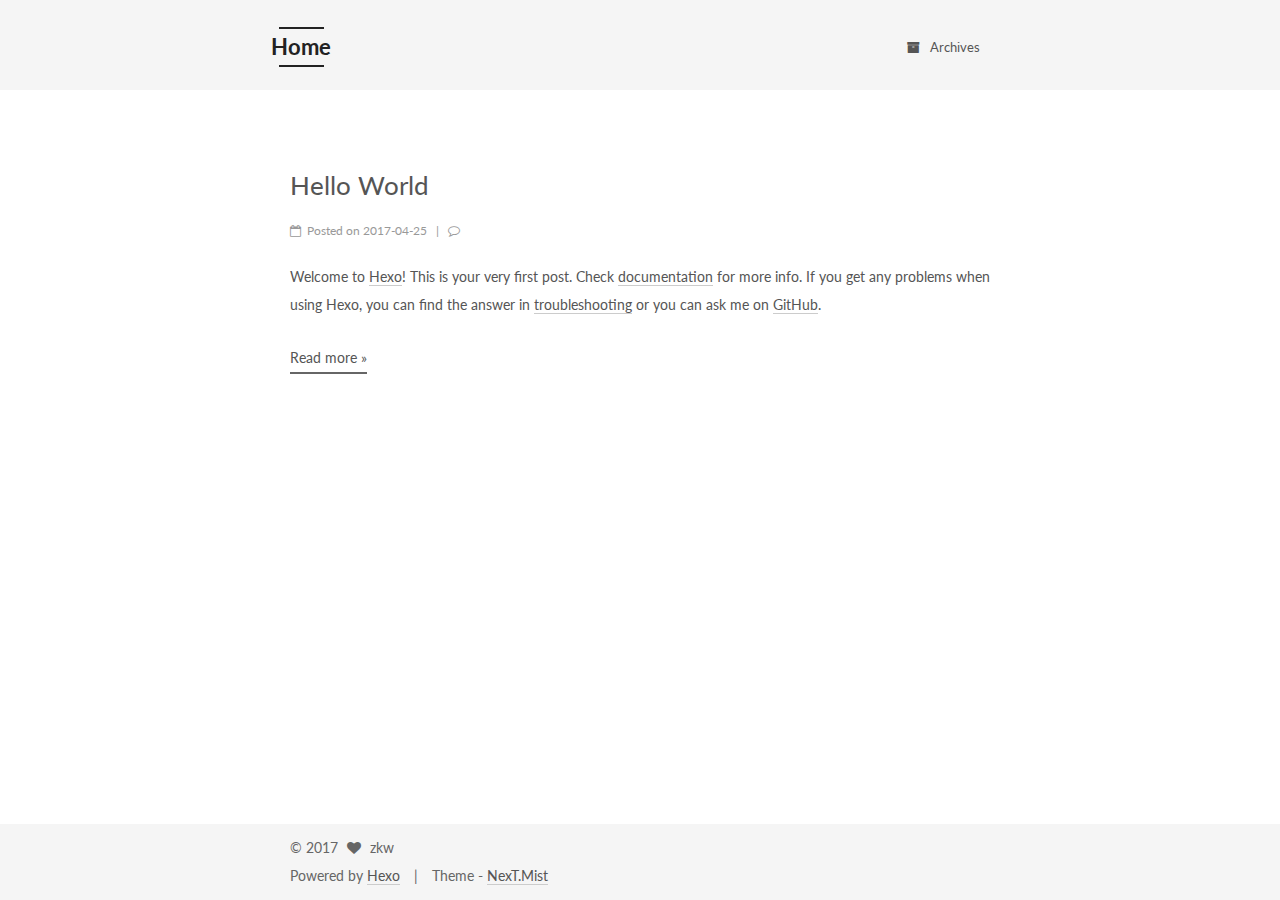
<file: index.html>
<!doctype html>




<html class="theme-next mist" lang="en">
<head>
  <meta charset="UTF-8"/>
<meta http-equiv="X-UA-Compatible" content="IE=edge" />
<meta name="viewport" content="width=device-width, initial-scale=1, maximum-scale=1"/>






<meta http-equiv="Cache-Control" content="no-transform" />
<meta http-equiv="Cache-Control" content="no-siteapp" />















  
  
  <link href="/lib/fancybox/source/jquery.fancybox.css?v=2.1.5" rel="stylesheet" type="text/css" />




  
  
  
  

  
    
    
  

  

  

  

  

  
    
    
    <link href="//fonts.googleapis.com/css?family=Lato:300,300italic,400,400italic,700,700italic&subset=latin,latin-ext" rel="stylesheet" type="text/css">
  






<link href="/lib/font-awesome/css/font-awesome.min.css?v=4.6.2" rel="stylesheet" type="text/css" />

<link href="/css/main.css?v=5.1.1" rel="stylesheet" type="text/css" />


  <meta name="keywords" content="Hexo, NexT" />








  <link rel="shortcut icon" type="image/x-icon" href="/favicon.ico?v=5.1.1" />






<meta property="og:type" content="website">
<meta property="og:title" content="Home">
<meta property="og:url" content="http://yoursite.com/index.html">
<meta property="og:site_name" content="Home">
<meta name="twitter:card" content="summary">
<meta name="twitter:title" content="Home">



<script type="text/javascript" id="hexo.configurations">
  var NexT = window.NexT || {};
  var CONFIG = {
    root: '/',
    scheme: 'Mist',
    sidebar: {"position":"right","display":"remove","offset":12,"offset_float":0,"b2t":false,"scrollpercent":false},
    fancybox: true,
    motion: false,
    duoshuo: {
      userId: '0',
      author: 'Author'
    },
    algolia: {
      applicationID: '',
      apiKey: '',
      indexName: '',
      hits: {"per_page":10},
      labels: {"input_placeholder":"Search for Posts","hits_empty":"We didn't find any results for the search: ${query}","hits_stats":"${hits} results found in ${time} ms"}
    }
  };
</script>



  <link rel="canonical" href="http://yoursite.com/"/>





  <title>Home</title>
</head>

<body itemscope itemtype="http://schema.org/WebPage" lang="en">

  














  
  
    
  

  <div class="container sidebar-position-right 
   page-home 
 ">
    <div class="headband"></div>

    <header id="header" class="header" itemscope itemtype="http://schema.org/WPHeader">
      <div class="header-inner"><div class="site-brand-wrapper">
  <div class="site-meta ">
    

    <div class="custom-logo-site-title">
      <a href="/"  class="brand" rel="start">
        <span class="logo-line-before"><i></i></span>
        <span class="site-title">Home</span>
        <span class="logo-line-after"><i></i></span>
      </a>
    </div>
      
        <p class="site-subtitle"></p>
      
  </div>

  <div class="site-nav-toggle">
    <button>
      <span class="btn-bar"></span>
      <span class="btn-bar"></span>
      <span class="btn-bar"></span>
    </button>
  </div>
</div>

<nav class="site-nav">
  

  
    <ul id="menu" class="menu">
      
        
        <li class="menu-item menu-item-archives">
          <a href="/archives" rel="section">
            
              <i class="menu-item-icon fa fa-fw fa-archive"></i> <br />
            
            Archives
          </a>
        </li>
      

      
    </ul>
  

  
</nav>



 </div>
    </header>

    <main id="main" class="main">
      <div class="main-inner">
        <div class="content-wrap">
          <div id="content" class="content">
            
  <section id="posts" class="posts-expand">
    
      

  

  
  
  

  <article class="post post-type-normal " itemscope itemtype="http://schema.org/Article">
    <link itemprop="mainEntityOfPage" href="http://yoursite.com/2017/04/25/Markdown-study/">

    <span hidden itemprop="author" itemscope itemtype="http://schema.org/Person">
      <meta itemprop="name" content="zkw">
      <meta itemprop="description" content="">
      <meta itemprop="image" content="/images/avatar.jpg">
    </span>

    <span hidden itemprop="publisher" itemscope itemtype="http://schema.org/Organization">
      <meta itemprop="name" content="Home">
    </span>

    
      <header class="post-header">

        
        
          <h1 class="post-title" itemprop="name headline">
            
            
              
                
                <a class="post-title-link" href="/2017/04/25/Markdown-study/" itemprop="url">
                  Hello World
                </a>
              
            
          </h1>
        

        <div class="post-meta">
          <span class="post-time">
            
              <span class="post-meta-item-icon">
                <i class="fa fa-calendar-o"></i>
              </span>
              
                <span class="post-meta-item-text">Posted on</span>
              
              <time title="Post created" itemprop="dateCreated datePublished" datetime="2017-04-25T02:45:50+08:00">
                2017-04-25
              </time>
            

            

            
          </span>

          

          
            
              <span class="post-comments-count">
                <span class="post-meta-divider">|</span>
                <span class="post-meta-item-icon">
                  <i class="fa fa-comment-o"></i>
                </span>
                <a href="/2017/04/25/Markdown-study/#comments" itemprop="discussionUrl">
                  <span class="post-comments-count disqus-comment-count"
                        data-disqus-identifier="2017/04/25/Markdown-study/" itemprop="commentCount"></span>
                </a>
              </span>
            
          

          
          

          

          

          

        </div>
      </header>
    

    <div class="post-body" itemprop="articleBody">

      
      

      
        
          <p>Welcome to <a href="https://hexo.io/">Hexo</a>! This is your very first post. Check <a href="https://hexo.io/docs/">documentation</a> for more info. If you get any problems when using Hexo, you can find the answer in <a href="https://hexo.io/docs/troubleshooting.html">troubleshooting</a> or you can ask me on <a href="https://github.com/hexojs/hexo/issues">GitHub</a>.</p>
          <!--noindex-->
          <div class="post-button text-center">
            <a class="btn" href="/2017/04/25/Markdown-study/#more" rel="contents">
              Read more &raquo;
            </a>
          </div>
          <!--/noindex-->
        
      
    </div>

    <div>
      
    </div>

    <div>
      
    </div>

    <div>
      
    </div>

    <footer class="post-footer">
      

      

      

      
      
        <div class="post-eof"></div>
      
    </footer>
  </article>


    
  </section>

  


          </div>
          


          

        </div>
        
      </div>
    </main>

    <footer id="footer" class="footer">
      <div class="footer-inner">
        <div class="copyright" >
  
  &copy; 
  <span itemprop="copyrightYear">2017</span>
  <span class="with-love">
    <i class="fa fa-heart"></i>
  </span>
  <span class="author" itemprop="copyrightHolder">zkw</span>
</div>


<div class="powered-by">
  Powered by <a class="theme-link" href="https://hexo.io">Hexo</a>
</div>

<div class="theme-info">
  Theme -
  <a class="theme-link" href="https://github.com/iissnan/hexo-theme-next">
    NexT.Mist
  </a>
</div>


        

        
      </div>
    </footer>

    
      <div class="back-to-top">
        <i class="fa fa-arrow-up"></i>
        
      </div>
    

  </div>

  

<script type="text/javascript">
  if (Object.prototype.toString.call(window.Promise) !== '[object Function]') {
    window.Promise = null;
  }
</script>









  












  
  <script type="text/javascript" src="/lib/jquery/index.js?v=2.1.3"></script>

  
  <script type="text/javascript" src="/lib/fastclick/lib/fastclick.min.js?v=1.0.6"></script>

  
  <script type="text/javascript" src="/lib/jquery_lazyload/jquery.lazyload.js?v=1.9.7"></script>

  
  <script type="text/javascript" src="/lib/velocity/velocity.min.js?v=1.2.1"></script>

  
  <script type="text/javascript" src="/lib/velocity/velocity.ui.min.js?v=1.2.1"></script>

  
  <script type="text/javascript" src="/lib/fancybox/source/jquery.fancybox.pack.js?v=2.1.5"></script>


  


  <script type="text/javascript" src="/js/src/utils.js?v=5.1.1"></script>

  <script type="text/javascript" src="/js/src/motion.js?v=5.1.1"></script>



  
  

  

  


  <script type="text/javascript" src="/js/src/bootstrap.js?v=5.1.1"></script>



  


  

    
      <script id="dsq-count-scr" src="https://.disqus.com/count.js" async></script>
    

    

  




	





  





  





  






  





  

  

  
  
    <script type="text/x-mathjax-config">
      MathJax.Hub.Config({
        tex2jax: {
          inlineMath: [ ['$','$'], ["\\(","\\)"]  ],
          processEscapes: true,
          skipTags: ['script', 'noscript', 'style', 'textarea', 'pre', 'code']
        }
      });
    </script>

    <script type="text/x-mathjax-config">
      MathJax.Hub.Queue(function() {
        var all = MathJax.Hub.getAllJax(), i;
        for (i=0; i < all.length; i += 1) {
          all[i].SourceElement().parentNode.className += ' has-jax';
        }
      });
    </script>
    <script type="text/javascript" src="//cdn.mathjax.org/mathjax/latest/MathJax.js?config=TeX-AMS-MML_HTMLorMML"></script>
  


  

  

</body>
</html>
</file>
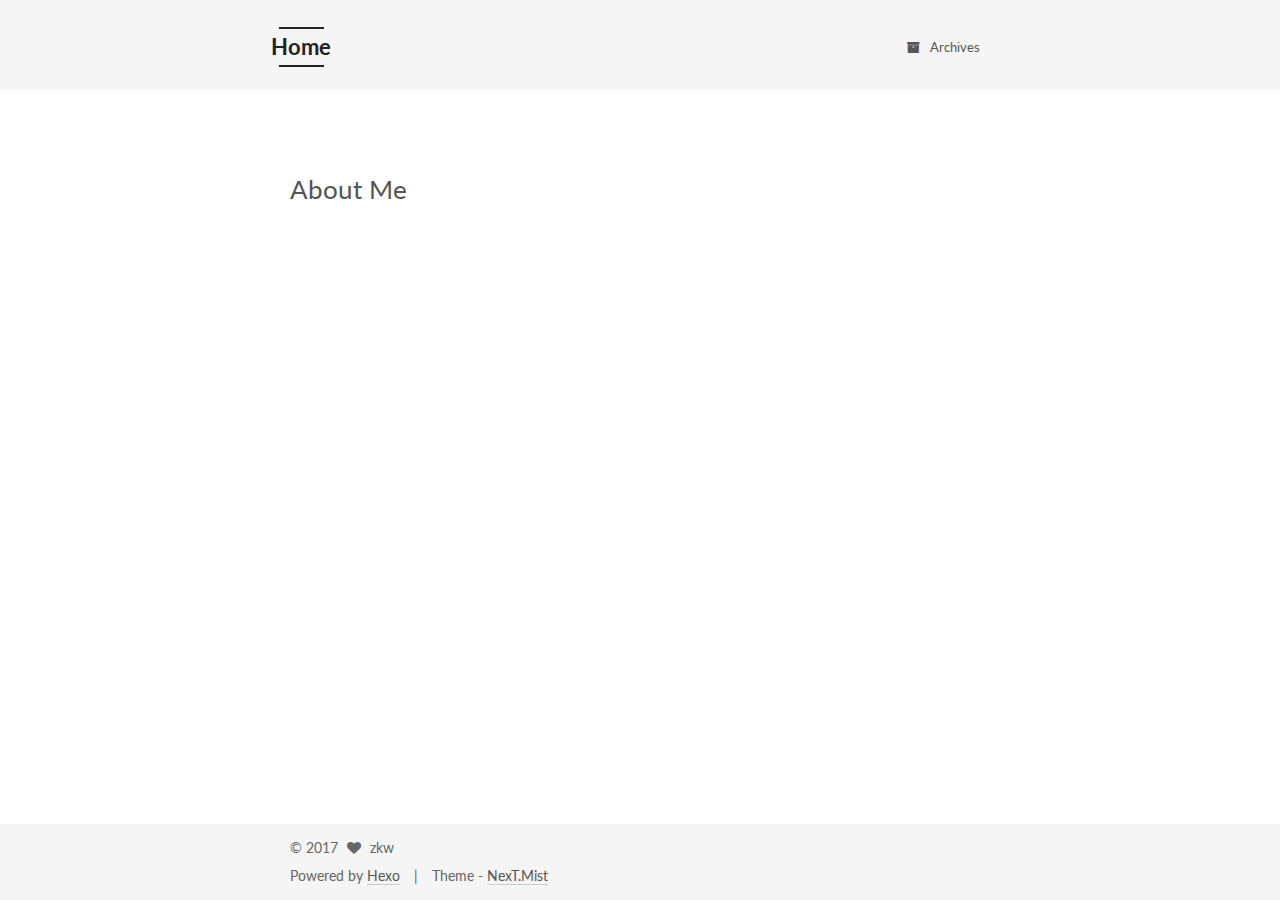
<file: about/index.html>
<!doctype html>




<html class="theme-next mist" lang="en">
<head>
  <meta charset="UTF-8"/>
<meta http-equiv="X-UA-Compatible" content="IE=edge" />
<meta name="viewport" content="width=device-width, initial-scale=1, maximum-scale=1"/>






<meta http-equiv="Cache-Control" content="no-transform" />
<meta http-equiv="Cache-Control" content="no-siteapp" />















  
  
  <link href="/lib/fancybox/source/jquery.fancybox.css?v=2.1.5" rel="stylesheet" type="text/css" />




  
  
  
  

  
    
    
  

  

  

  

  

  
    
    
    <link href="//fonts.googleapis.com/css?family=Lato:300,300italic,400,400italic,700,700italic&subset=latin,latin-ext" rel="stylesheet" type="text/css">
  






<link href="/lib/font-awesome/css/font-awesome.min.css?v=4.6.2" rel="stylesheet" type="text/css" />

<link href="/css/main.css?v=5.1.1" rel="stylesheet" type="text/css" />


  <meta name="keywords" content="Hexo, NexT" />








  <link rel="shortcut icon" type="image/x-icon" href="/favicon.ico?v=5.1.1" />






<meta property="og:type" content="website">
<meta property="og:title" content="About Me">
<meta property="og:url" content="http://yoursite.com/about/index.html">
<meta property="og:site_name" content="Home">
<meta property="og:updated_time" content="2017-04-25T16:03:31.575Z">
<meta name="twitter:card" content="summary">
<meta name="twitter:title" content="About Me">



<script type="text/javascript" id="hexo.configurations">
  var NexT = window.NexT || {};
  var CONFIG = {
    root: '/',
    scheme: 'Mist',
    sidebar: {"position":"right","display":"remove","offset":12,"offset_float":0,"b2t":false,"scrollpercent":false},
    fancybox: true,
    motion: false,
    duoshuo: {
      userId: '0',
      author: 'Author'
    },
    algolia: {
      applicationID: '',
      apiKey: '',
      indexName: '',
      hits: {"per_page":10},
      labels: {"input_placeholder":"Search for Posts","hits_empty":"We didn't find any results for the search: ${query}","hits_stats":"${hits} results found in ${time} ms"}
    }
  };
</script>



  <link rel="canonical" href="http://yoursite.com/about/"/>





  <title>About Me | Home</title>
</head>

<body itemscope itemtype="http://schema.org/WebPage" lang="en">

  














  
  
    
  

  <div class="container sidebar-position-right  ">
    <div class="headband"></div>

    <header id="header" class="header" itemscope itemtype="http://schema.org/WPHeader">
      <div class="header-inner"><div class="site-brand-wrapper">
  <div class="site-meta ">
    

    <div class="custom-logo-site-title">
      <a href="/"  class="brand" rel="start">
        <span class="logo-line-before"><i></i></span>
        <span class="site-title">Home</span>
        <span class="logo-line-after"><i></i></span>
      </a>
    </div>
      
        <p class="site-subtitle"></p>
      
  </div>

  <div class="site-nav-toggle">
    <button>
      <span class="btn-bar"></span>
      <span class="btn-bar"></span>
      <span class="btn-bar"></span>
    </button>
  </div>
</div>

<nav class="site-nav">
  

  
    <ul id="menu" class="menu">
      
        
        <li class="menu-item menu-item-archives">
          <a href="/archives" rel="section">
            
              <i class="menu-item-icon fa fa-fw fa-archive"></i> <br />
            
            Archives
          </a>
        </li>
      

      
    </ul>
  

  
</nav>



 </div>
    </header>

    <main id="main" class="main">
      <div class="main-inner">
        <div class="content-wrap">
          <div id="content" class="content">
            

  <div id="posts" class="posts-expand">
  <header class="post-header">

	<h1 class="post-title" itemprop="name headline">About Me</h1>



</header>

    
    
      
    
  </div>


          </div>
          


          
  <div class="comments" id="comments">
    
      <div id="disqus_thread">
        <noscript>
          Please enable JavaScript to view the
          <a href="https://disqus.com/?ref_noscript">comments powered by Disqus.</a>
        </noscript>
      </div>
    
  </div>


        </div>
        
      </div>
    </main>

    <footer id="footer" class="footer">
      <div class="footer-inner">
        <div class="copyright" >
  
  &copy; 
  <span itemprop="copyrightYear">2017</span>
  <span class="with-love">
    <i class="fa fa-heart"></i>
  </span>
  <span class="author" itemprop="copyrightHolder">zkw</span>
</div>


<div class="powered-by">
  Powered by <a class="theme-link" href="https://hexo.io">Hexo</a>
</div>

<div class="theme-info">
  Theme -
  <a class="theme-link" href="https://github.com/iissnan/hexo-theme-next">
    NexT.Mist
  </a>
</div>


        

        
      </div>
    </footer>

    
      <div class="back-to-top">
        <i class="fa fa-arrow-up"></i>
        
      </div>
    

  </div>

  

<script type="text/javascript">
  if (Object.prototype.toString.call(window.Promise) !== '[object Function]') {
    window.Promise = null;
  }
</script>









  












  
  <script type="text/javascript" src="/lib/jquery/index.js?v=2.1.3"></script>

  
  <script type="text/javascript" src="/lib/fastclick/lib/fastclick.min.js?v=1.0.6"></script>

  
  <script type="text/javascript" src="/lib/jquery_lazyload/jquery.lazyload.js?v=1.9.7"></script>

  
  <script type="text/javascript" src="/lib/velocity/velocity.min.js?v=1.2.1"></script>

  
  <script type="text/javascript" src="/lib/velocity/velocity.ui.min.js?v=1.2.1"></script>

  
  <script type="text/javascript" src="/lib/fancybox/source/jquery.fancybox.pack.js?v=2.1.5"></script>


  


  <script type="text/javascript" src="/js/src/utils.js?v=5.1.1"></script>

  <script type="text/javascript" src="/js/src/motion.js?v=5.1.1"></script>



  
  

  

  


  <script type="text/javascript" src="/js/src/bootstrap.js?v=5.1.1"></script>



  


  

    
      <script id="dsq-count-scr" src="https://.disqus.com/count.js" async></script>
    

    
      <script type="text/javascript">
        var disqus_config = function () {
          this.page.url = 'http://yoursite.com/about/index.html';
          this.page.identifier = 'about/index.html';
          this.page.title = 'About Me';
        };
        var d = document, s = d.createElement('script');
        s.src = 'https://.disqus.com/embed.js';
        s.setAttribute('data-timestamp', '' + +new Date());
        (d.head || d.body).appendChild(s);
      </script>
    

  




	





  





  





  






  





  

  

  
  
    <script type="text/x-mathjax-config">
      MathJax.Hub.Config({
        tex2jax: {
          inlineMath: [ ['$','$'], ["\\(","\\)"]  ],
          processEscapes: true,
          skipTags: ['script', 'noscript', 'style', 'textarea', 'pre', 'code']
        }
      });
    </script>

    <script type="text/x-mathjax-config">
      MathJax.Hub.Queue(function() {
        var all = MathJax.Hub.getAllJax(), i;
        for (i=0; i < all.length; i += 1) {
          all[i].SourceElement().parentNode.className += ' has-jax';
        }
      });
    </script>
    <script type="text/javascript" src="//cdn.mathjax.org/mathjax/latest/MathJax.js?config=TeX-AMS-MML_HTMLorMML"></script>
  


  

  

</body>
</html>
</file>
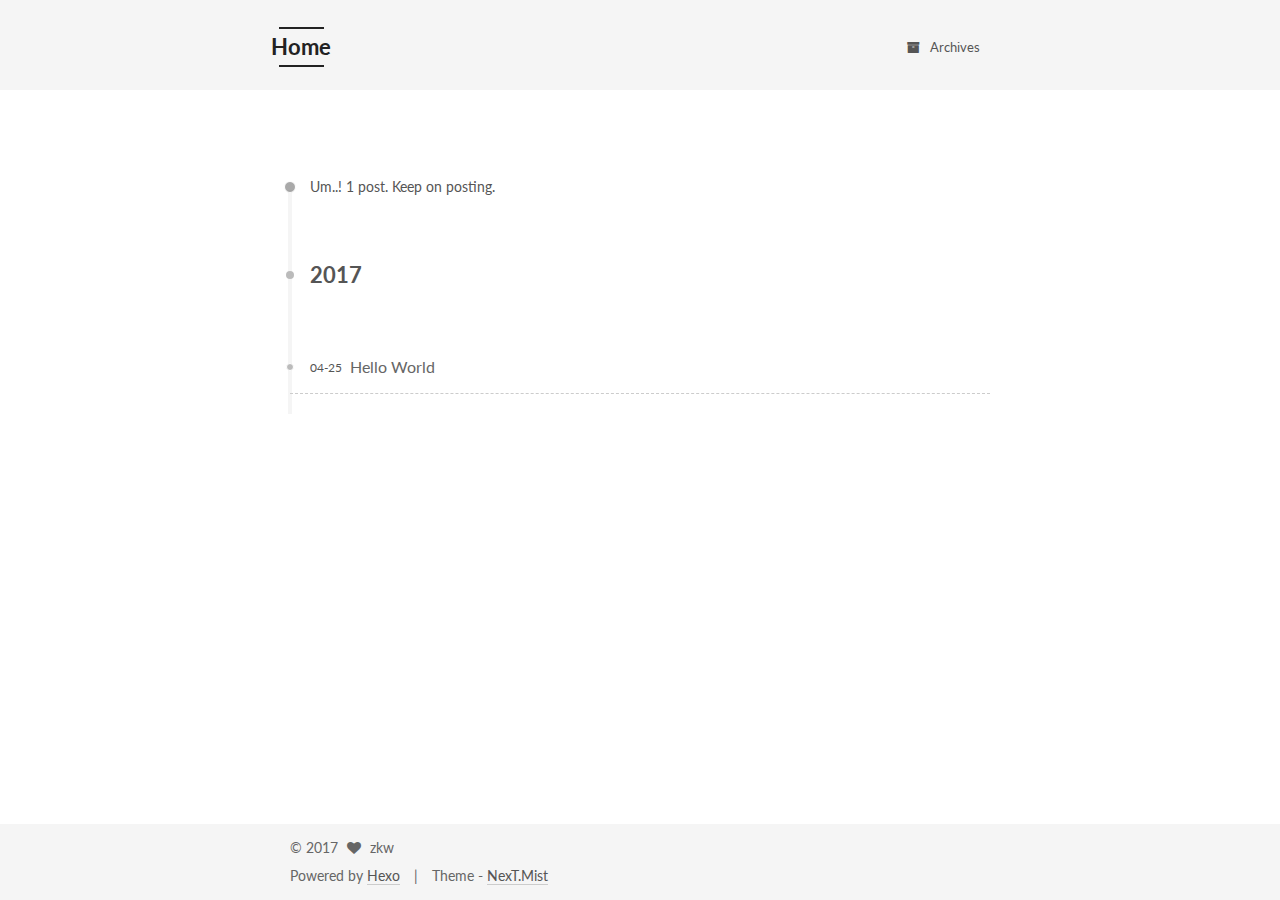
<file: archives/index.html>
<!doctype html>




<html class="theme-next mist" lang="en">
<head>
  <meta charset="UTF-8"/>
<meta http-equiv="X-UA-Compatible" content="IE=edge" />
<meta name="viewport" content="width=device-width, initial-scale=1, maximum-scale=1"/>






<meta http-equiv="Cache-Control" content="no-transform" />
<meta http-equiv="Cache-Control" content="no-siteapp" />















  
  
  <link href="/lib/fancybox/source/jquery.fancybox.css?v=2.1.5" rel="stylesheet" type="text/css" />




  
  
  
  

  
    
    
  

  

  

  

  

  
    
    
    <link href="//fonts.googleapis.com/css?family=Lato:300,300italic,400,400italic,700,700italic&subset=latin,latin-ext" rel="stylesheet" type="text/css">
  






<link href="/lib/font-awesome/css/font-awesome.min.css?v=4.6.2" rel="stylesheet" type="text/css" />

<link href="/css/main.css?v=5.1.1" rel="stylesheet" type="text/css" />


  <meta name="keywords" content="Hexo, NexT" />








  <link rel="shortcut icon" type="image/x-icon" href="/favicon.ico?v=5.1.1" />






<meta property="og:type" content="website">
<meta property="og:title" content="Home">
<meta property="og:url" content="http://yoursite.com/archives/index.html">
<meta property="og:site_name" content="Home">
<meta name="twitter:card" content="summary">
<meta name="twitter:title" content="Home">



<script type="text/javascript" id="hexo.configurations">
  var NexT = window.NexT || {};
  var CONFIG = {
    root: '/',
    scheme: 'Mist',
    sidebar: {"position":"right","display":"remove","offset":12,"offset_float":0,"b2t":false,"scrollpercent":false},
    fancybox: true,
    motion: false,
    duoshuo: {
      userId: '0',
      author: 'Author'
    },
    algolia: {
      applicationID: '',
      apiKey: '',
      indexName: '',
      hits: {"per_page":10},
      labels: {"input_placeholder":"Search for Posts","hits_empty":"We didn't find any results for the search: ${query}","hits_stats":"${hits} results found in ${time} ms"}
    }
  };
</script>



  <link rel="canonical" href="http://yoursite.com/archives/"/>





  <title>Archive | Home</title>
</head>

<body itemscope itemtype="http://schema.org/WebPage" lang="en">

  














  
  
    
  

  <div class="container sidebar-position-right  page-archive  ">
    <div class="headband"></div>

    <header id="header" class="header" itemscope itemtype="http://schema.org/WPHeader">
      <div class="header-inner"><div class="site-brand-wrapper">
  <div class="site-meta ">
    

    <div class="custom-logo-site-title">
      <a href="/"  class="brand" rel="start">
        <span class="logo-line-before"><i></i></span>
        <span class="site-title">Home</span>
        <span class="logo-line-after"><i></i></span>
      </a>
    </div>
      
        <p class="site-subtitle"></p>
      
  </div>

  <div class="site-nav-toggle">
    <button>
      <span class="btn-bar"></span>
      <span class="btn-bar"></span>
      <span class="btn-bar"></span>
    </button>
  </div>
</div>

<nav class="site-nav">
  

  
    <ul id="menu" class="menu">
      
        
        <li class="menu-item menu-item-archives">
          <a href="/archives" rel="section">
            
              <i class="menu-item-icon fa fa-fw fa-archive"></i> <br />
            
            Archives
          </a>
        </li>
      

      
    </ul>
  

  
</nav>



 </div>
    </header>

    <main id="main" class="main">
      <div class="main-inner">
        <div class="content-wrap">
          <div id="content" class="content">
            

  <section id="posts" class="posts-collapse">
    <span class="archive-move-on"></span>

    <span class="archive-page-counter">
      
      
      
        
      
      Um..! 1 post. Keep on posting.
    </span>

    

      
      
      

      
        
        <div class="collection-title">
          <h2 class="archive-year motion-element" id="archive-year-2017">2017</h2>
        </div>
      
      

      

  <article class="post post-type-normal" itemscope itemtype="http://schema.org/Article">
    <header class="post-header">

      <h1 class="post-title">
        
            <a class="post-title-link" href="/2017/04/25/Markdown-study/" itemprop="url">
              
                <span itemprop="name">Hello World</span>
              
            </a>
        
      </h1>

      <div class="post-meta">
        <time class="post-time" itemprop="dateCreated"
              datetime="2017-04-25T02:45:50+08:00"
              content="2017-04-25" >
          04-25
        </time>
      </div>

    </header>
  </article>



    

  </section>

  



          </div>
          


          

        </div>
        
      </div>
    </main>

    <footer id="footer" class="footer">
      <div class="footer-inner">
        <div class="copyright" >
  
  &copy; 
  <span itemprop="copyrightYear">2017</span>
  <span class="with-love">
    <i class="fa fa-heart"></i>
  </span>
  <span class="author" itemprop="copyrightHolder">zkw</span>
</div>


<div class="powered-by">
  Powered by <a class="theme-link" href="https://hexo.io">Hexo</a>
</div>

<div class="theme-info">
  Theme -
  <a class="theme-link" href="https://github.com/iissnan/hexo-theme-next">
    NexT.Mist
  </a>
</div>


        

        
      </div>
    </footer>

    
      <div class="back-to-top">
        <i class="fa fa-arrow-up"></i>
        
      </div>
    

  </div>

  

<script type="text/javascript">
  if (Object.prototype.toString.call(window.Promise) !== '[object Function]') {
    window.Promise = null;
  }
</script>









  












  
  <script type="text/javascript" src="/lib/jquery/index.js?v=2.1.3"></script>

  
  <script type="text/javascript" src="/lib/fastclick/lib/fastclick.min.js?v=1.0.6"></script>

  
  <script type="text/javascript" src="/lib/jquery_lazyload/jquery.lazyload.js?v=1.9.7"></script>

  
  <script type="text/javascript" src="/lib/velocity/velocity.min.js?v=1.2.1"></script>

  
  <script type="text/javascript" src="/lib/velocity/velocity.ui.min.js?v=1.2.1"></script>

  
  <script type="text/javascript" src="/lib/fancybox/source/jquery.fancybox.pack.js?v=2.1.5"></script>


  


  <script type="text/javascript" src="/js/src/utils.js?v=5.1.1"></script>

  <script type="text/javascript" src="/js/src/motion.js?v=5.1.1"></script>



  
  

  
  


  


  <script type="text/javascript" src="/js/src/bootstrap.js?v=5.1.1"></script>



  


  

    
      <script id="dsq-count-scr" src="https://.disqus.com/count.js" async></script>
    

    

  




	





  





  





  






  





  

  

  
  
    <script type="text/x-mathjax-config">
      MathJax.Hub.Config({
        tex2jax: {
          inlineMath: [ ['$','$'], ["\\(","\\)"]  ],
          processEscapes: true,
          skipTags: ['script', 'noscript', 'style', 'textarea', 'pre', 'code']
        }
      });
    </script>

    <script type="text/x-mathjax-config">
      MathJax.Hub.Queue(function() {
        var all = MathJax.Hub.getAllJax(), i;
        for (i=0; i < all.length; i += 1) {
          all[i].SourceElement().parentNode.className += ' has-jax';
        }
      });
    </script>
    <script type="text/javascript" src="//cdn.mathjax.org/mathjax/latest/MathJax.js?config=TeX-AMS-MML_HTMLorMML"></script>
  


  

  

</body>
</html>
</file>
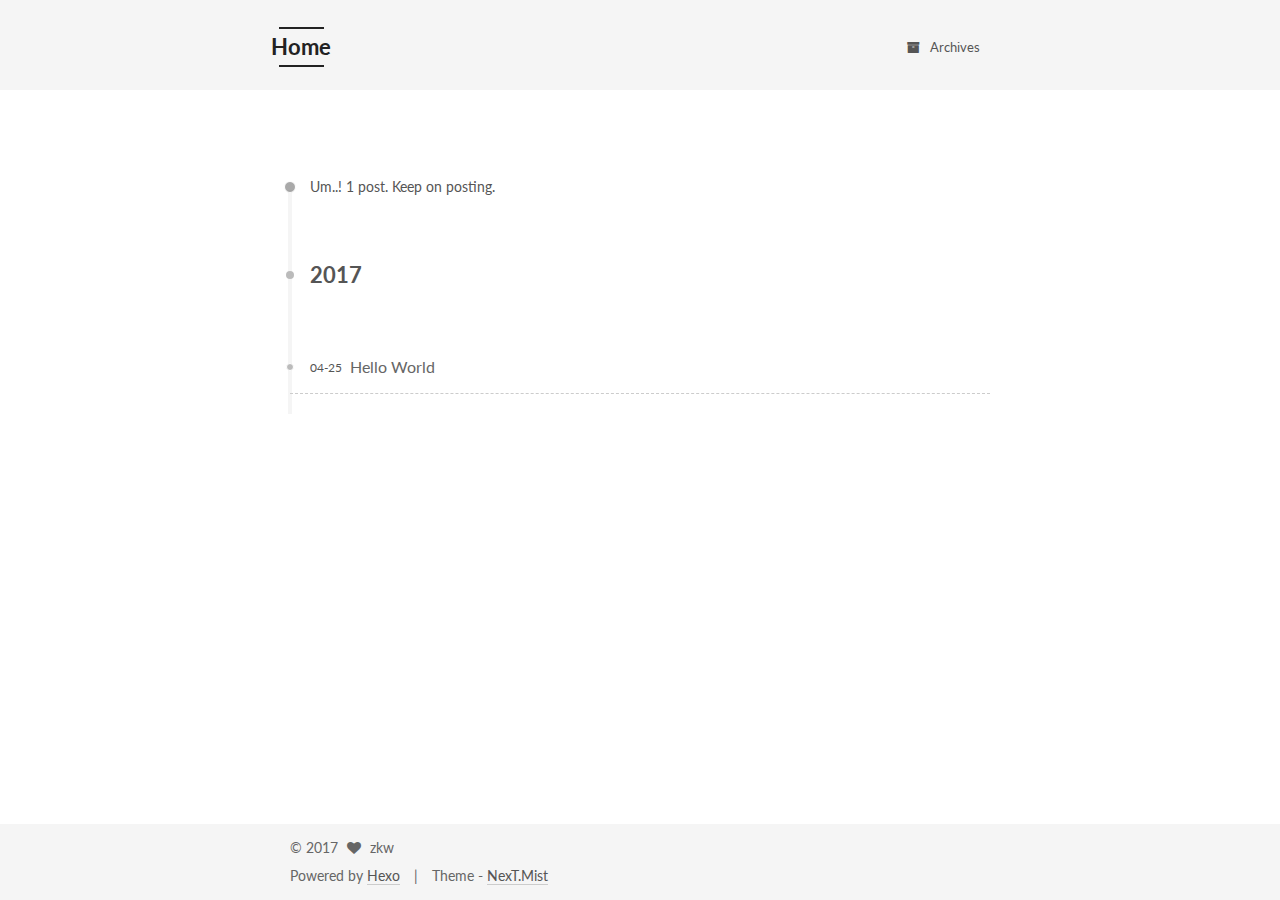
<file: archives/2017/index.html>
<!doctype html>




<html class="theme-next mist" lang="en">
<head>
  <meta charset="UTF-8"/>
<meta http-equiv="X-UA-Compatible" content="IE=edge" />
<meta name="viewport" content="width=device-width, initial-scale=1, maximum-scale=1"/>






<meta http-equiv="Cache-Control" content="no-transform" />
<meta http-equiv="Cache-Control" content="no-siteapp" />















  
  
  <link href="/lib/fancybox/source/jquery.fancybox.css?v=2.1.5" rel="stylesheet" type="text/css" />




  
  
  
  

  
    
    
  

  

  

  

  

  
    
    
    <link href="//fonts.googleapis.com/css?family=Lato:300,300italic,400,400italic,700,700italic&subset=latin,latin-ext" rel="stylesheet" type="text/css">
  






<link href="/lib/font-awesome/css/font-awesome.min.css?v=4.6.2" rel="stylesheet" type="text/css" />

<link href="/css/main.css?v=5.1.1" rel="stylesheet" type="text/css" />


  <meta name="keywords" content="Hexo, NexT" />








  <link rel="shortcut icon" type="image/x-icon" href="/favicon.ico?v=5.1.1" />






<meta property="og:type" content="website">
<meta property="og:title" content="Home">
<meta property="og:url" content="http://yoursite.com/archives/2017/index.html">
<meta property="og:site_name" content="Home">
<meta name="twitter:card" content="summary">
<meta name="twitter:title" content="Home">



<script type="text/javascript" id="hexo.configurations">
  var NexT = window.NexT || {};
  var CONFIG = {
    root: '/',
    scheme: 'Mist',
    sidebar: {"position":"right","display":"remove","offset":12,"offset_float":0,"b2t":false,"scrollpercent":false},
    fancybox: true,
    motion: false,
    duoshuo: {
      userId: '0',
      author: 'Author'
    },
    algolia: {
      applicationID: '',
      apiKey: '',
      indexName: '',
      hits: {"per_page":10},
      labels: {"input_placeholder":"Search for Posts","hits_empty":"We didn't find any results for the search: ${query}","hits_stats":"${hits} results found in ${time} ms"}
    }
  };
</script>



  <link rel="canonical" href="http://yoursite.com/archives/2017/"/>





  <title>Archive | Home</title>
</head>

<body itemscope itemtype="http://schema.org/WebPage" lang="en">

  














  
  
    
  

  <div class="container sidebar-position-right  page-archive  ">
    <div class="headband"></div>

    <header id="header" class="header" itemscope itemtype="http://schema.org/WPHeader">
      <div class="header-inner"><div class="site-brand-wrapper">
  <div class="site-meta ">
    

    <div class="custom-logo-site-title">
      <a href="/"  class="brand" rel="start">
        <span class="logo-line-before"><i></i></span>
        <span class="site-title">Home</span>
        <span class="logo-line-after"><i></i></span>
      </a>
    </div>
      
        <p class="site-subtitle"></p>
      
  </div>

  <div class="site-nav-toggle">
    <button>
      <span class="btn-bar"></span>
      <span class="btn-bar"></span>
      <span class="btn-bar"></span>
    </button>
  </div>
</div>

<nav class="site-nav">
  

  
    <ul id="menu" class="menu">
      
        
        <li class="menu-item menu-item-archives">
          <a href="/archives" rel="section">
            
              <i class="menu-item-icon fa fa-fw fa-archive"></i> <br />
            
            Archives
          </a>
        </li>
      

      
    </ul>
  

  
</nav>



 </div>
    </header>

    <main id="main" class="main">
      <div class="main-inner">
        <div class="content-wrap">
          <div id="content" class="content">
            

  <section id="posts" class="posts-collapse">
    <span class="archive-move-on"></span>

    <span class="archive-page-counter">
      
      
      
        
      
      Um..! 1 post. Keep on posting.
    </span>

    

      
      
      

      
        
        <div class="collection-title">
          <h2 class="archive-year motion-element" id="archive-year-2017">2017</h2>
        </div>
      
      

      

  <article class="post post-type-normal" itemscope itemtype="http://schema.org/Article">
    <header class="post-header">

      <h1 class="post-title">
        
            <a class="post-title-link" href="/2017/04/25/Markdown-study/" itemprop="url">
              
                <span itemprop="name">Hello World</span>
              
            </a>
        
      </h1>

      <div class="post-meta">
        <time class="post-time" itemprop="dateCreated"
              datetime="2017-04-25T02:45:50+08:00"
              content="2017-04-25" >
          04-25
        </time>
      </div>

    </header>
  </article>



    

  </section>

  



          </div>
          


          

        </div>
        
      </div>
    </main>

    <footer id="footer" class="footer">
      <div class="footer-inner">
        <div class="copyright" >
  
  &copy; 
  <span itemprop="copyrightYear">2017</span>
  <span class="with-love">
    <i class="fa fa-heart"></i>
  </span>
  <span class="author" itemprop="copyrightHolder">zkw</span>
</div>


<div class="powered-by">
  Powered by <a class="theme-link" href="https://hexo.io">Hexo</a>
</div>

<div class="theme-info">
  Theme -
  <a class="theme-link" href="https://github.com/iissnan/hexo-theme-next">
    NexT.Mist
  </a>
</div>


        

        
      </div>
    </footer>

    
      <div class="back-to-top">
        <i class="fa fa-arrow-up"></i>
        
      </div>
    

  </div>

  

<script type="text/javascript">
  if (Object.prototype.toString.call(window.Promise) !== '[object Function]') {
    window.Promise = null;
  }
</script>









  












  
  <script type="text/javascript" src="/lib/jquery/index.js?v=2.1.3"></script>

  
  <script type="text/javascript" src="/lib/fastclick/lib/fastclick.min.js?v=1.0.6"></script>

  
  <script type="text/javascript" src="/lib/jquery_lazyload/jquery.lazyload.js?v=1.9.7"></script>

  
  <script type="text/javascript" src="/lib/velocity/velocity.min.js?v=1.2.1"></script>

  
  <script type="text/javascript" src="/lib/velocity/velocity.ui.min.js?v=1.2.1"></script>

  
  <script type="text/javascript" src="/lib/fancybox/source/jquery.fancybox.pack.js?v=2.1.5"></script>


  


  <script type="text/javascript" src="/js/src/utils.js?v=5.1.1"></script>

  <script type="text/javascript" src="/js/src/motion.js?v=5.1.1"></script>



  
  

  
  


  


  <script type="text/javascript" src="/js/src/bootstrap.js?v=5.1.1"></script>



  


  

    
      <script id="dsq-count-scr" src="https://.disqus.com/count.js" async></script>
    

    

  




	





  





  





  






  





  

  

  
  
    <script type="text/x-mathjax-config">
      MathJax.Hub.Config({
        tex2jax: {
          inlineMath: [ ['$','$'], ["\\(","\\)"]  ],
          processEscapes: true,
          skipTags: ['script', 'noscript', 'style', 'textarea', 'pre', 'code']
        }
      });
    </script>

    <script type="text/x-mathjax-config">
      MathJax.Hub.Queue(function() {
        var all = MathJax.Hub.getAllJax(), i;
        for (i=0; i < all.length; i += 1) {
          all[i].SourceElement().parentNode.className += ' has-jax';
        }
      });
    </script>
    <script type="text/javascript" src="//cdn.mathjax.org/mathjax/latest/MathJax.js?config=TeX-AMS-MML_HTMLorMML"></script>
  


  

  

</body>
</html>
</file>
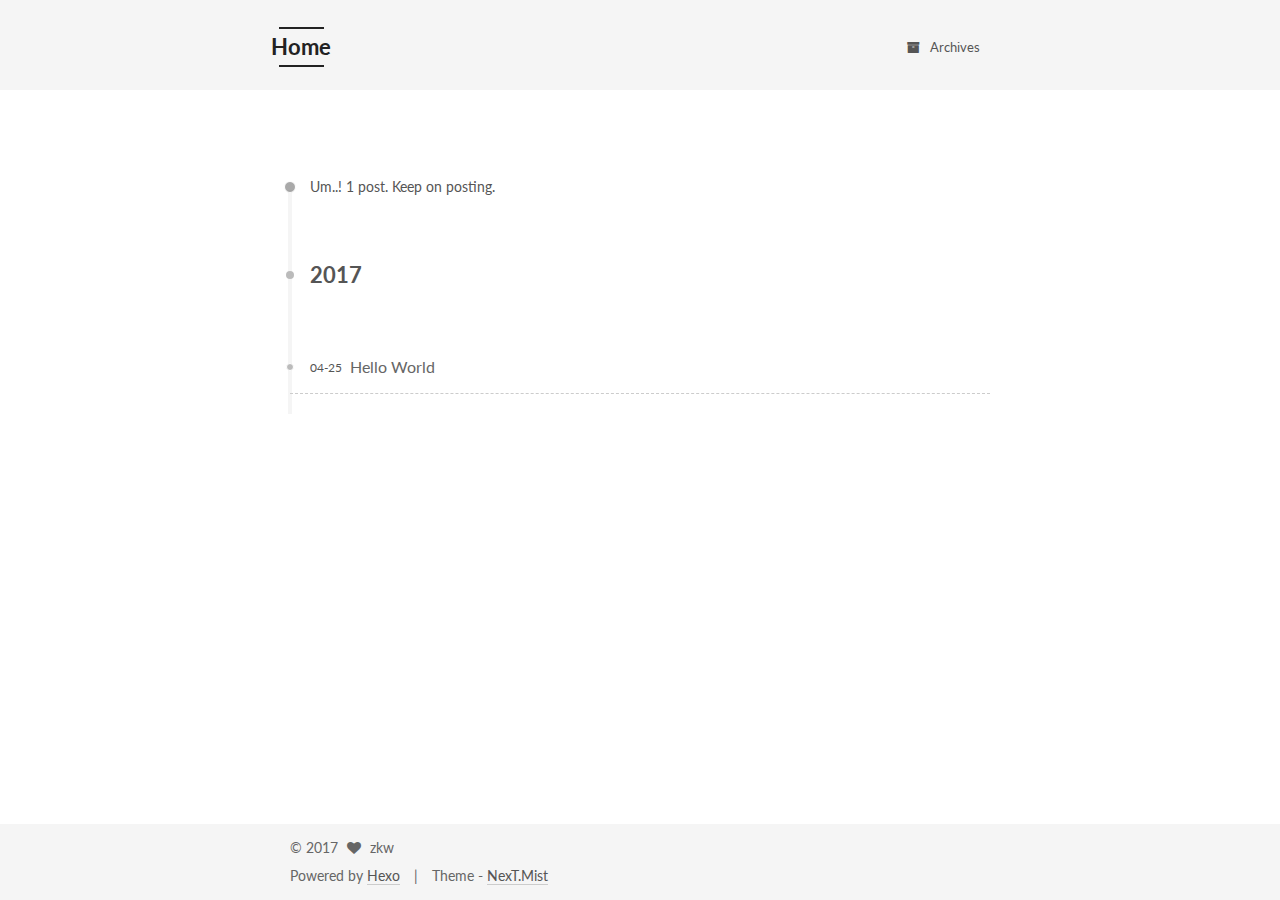
<file: archives/2017/04/index.html>
<!doctype html>




<html class="theme-next mist" lang="en">
<head>
  <meta charset="UTF-8"/>
<meta http-equiv="X-UA-Compatible" content="IE=edge" />
<meta name="viewport" content="width=device-width, initial-scale=1, maximum-scale=1"/>






<meta http-equiv="Cache-Control" content="no-transform" />
<meta http-equiv="Cache-Control" content="no-siteapp" />















  
  
  <link href="/lib/fancybox/source/jquery.fancybox.css?v=2.1.5" rel="stylesheet" type="text/css" />




  
  
  
  

  
    
    
  

  

  

  

  

  
    
    
    <link href="//fonts.googleapis.com/css?family=Lato:300,300italic,400,400italic,700,700italic&subset=latin,latin-ext" rel="stylesheet" type="text/css">
  






<link href="/lib/font-awesome/css/font-awesome.min.css?v=4.6.2" rel="stylesheet" type="text/css" />

<link href="/css/main.css?v=5.1.1" rel="stylesheet" type="text/css" />


  <meta name="keywords" content="Hexo, NexT" />








  <link rel="shortcut icon" type="image/x-icon" href="/favicon.ico?v=5.1.1" />






<meta property="og:type" content="website">
<meta property="og:title" content="Home">
<meta property="og:url" content="http://yoursite.com/archives/2017/04/index.html">
<meta property="og:site_name" content="Home">
<meta name="twitter:card" content="summary">
<meta name="twitter:title" content="Home">



<script type="text/javascript" id="hexo.configurations">
  var NexT = window.NexT || {};
  var CONFIG = {
    root: '/',
    scheme: 'Mist',
    sidebar: {"position":"right","display":"remove","offset":12,"offset_float":0,"b2t":false,"scrollpercent":false},
    fancybox: true,
    motion: false,
    duoshuo: {
      userId: '0',
      author: 'Author'
    },
    algolia: {
      applicationID: '',
      apiKey: '',
      indexName: '',
      hits: {"per_page":10},
      labels: {"input_placeholder":"Search for Posts","hits_empty":"We didn't find any results for the search: ${query}","hits_stats":"${hits} results found in ${time} ms"}
    }
  };
</script>



  <link rel="canonical" href="http://yoursite.com/archives/2017/04/"/>





  <title>Archive | Home</title>
</head>

<body itemscope itemtype="http://schema.org/WebPage" lang="en">

  














  
  
    
  

  <div class="container sidebar-position-right  page-archive  ">
    <div class="headband"></div>

    <header id="header" class="header" itemscope itemtype="http://schema.org/WPHeader">
      <div class="header-inner"><div class="site-brand-wrapper">
  <div class="site-meta ">
    

    <div class="custom-logo-site-title">
      <a href="/"  class="brand" rel="start">
        <span class="logo-line-before"><i></i></span>
        <span class="site-title">Home</span>
        <span class="logo-line-after"><i></i></span>
      </a>
    </div>
      
        <p class="site-subtitle"></p>
      
  </div>

  <div class="site-nav-toggle">
    <button>
      <span class="btn-bar"></span>
      <span class="btn-bar"></span>
      <span class="btn-bar"></span>
    </button>
  </div>
</div>

<nav class="site-nav">
  

  
    <ul id="menu" class="menu">
      
        
        <li class="menu-item menu-item-archives">
          <a href="/archives" rel="section">
            
              <i class="menu-item-icon fa fa-fw fa-archive"></i> <br />
            
            Archives
          </a>
        </li>
      

      
    </ul>
  

  
</nav>



 </div>
    </header>

    <main id="main" class="main">
      <div class="main-inner">
        <div class="content-wrap">
          <div id="content" class="content">
            

  <section id="posts" class="posts-collapse">
    <span class="archive-move-on"></span>

    <span class="archive-page-counter">
      
      
      
        
      
      Um..! 1 post. Keep on posting.
    </span>

    

      
      
      

      
        
        <div class="collection-title">
          <h2 class="archive-year motion-element" id="archive-year-2017">2017</h2>
        </div>
      
      

      

  <article class="post post-type-normal" itemscope itemtype="http://schema.org/Article">
    <header class="post-header">

      <h1 class="post-title">
        
            <a class="post-title-link" href="/2017/04/25/Markdown-study/" itemprop="url">
              
                <span itemprop="name">Hello World</span>
              
            </a>
        
      </h1>

      <div class="post-meta">
        <time class="post-time" itemprop="dateCreated"
              datetime="2017-04-25T02:45:50+08:00"
              content="2017-04-25" >
          04-25
        </time>
      </div>

    </header>
  </article>



    

  </section>

  



          </div>
          


          

        </div>
        
      </div>
    </main>

    <footer id="footer" class="footer">
      <div class="footer-inner">
        <div class="copyright" >
  
  &copy; 
  <span itemprop="copyrightYear">2017</span>
  <span class="with-love">
    <i class="fa fa-heart"></i>
  </span>
  <span class="author" itemprop="copyrightHolder">zkw</span>
</div>


<div class="powered-by">
  Powered by <a class="theme-link" href="https://hexo.io">Hexo</a>
</div>

<div class="theme-info">
  Theme -
  <a class="theme-link" href="https://github.com/iissnan/hexo-theme-next">
    NexT.Mist
  </a>
</div>


        

        
      </div>
    </footer>

    
      <div class="back-to-top">
        <i class="fa fa-arrow-up"></i>
        
      </div>
    

  </div>

  

<script type="text/javascript">
  if (Object.prototype.toString.call(window.Promise) !== '[object Function]') {
    window.Promise = null;
  }
</script>









  












  
  <script type="text/javascript" src="/lib/jquery/index.js?v=2.1.3"></script>

  
  <script type="text/javascript" src="/lib/fastclick/lib/fastclick.min.js?v=1.0.6"></script>

  
  <script type="text/javascript" src="/lib/jquery_lazyload/jquery.lazyload.js?v=1.9.7"></script>

  
  <script type="text/javascript" src="/lib/velocity/velocity.min.js?v=1.2.1"></script>

  
  <script type="text/javascript" src="/lib/velocity/velocity.ui.min.js?v=1.2.1"></script>

  
  <script type="text/javascript" src="/lib/fancybox/source/jquery.fancybox.pack.js?v=2.1.5"></script>


  


  <script type="text/javascript" src="/js/src/utils.js?v=5.1.1"></script>

  <script type="text/javascript" src="/js/src/motion.js?v=5.1.1"></script>



  
  

  
  


  


  <script type="text/javascript" src="/js/src/bootstrap.js?v=5.1.1"></script>



  


  

    
      <script id="dsq-count-scr" src="https://.disqus.com/count.js" async></script>
    

    

  




	





  





  





  






  





  

  

  
  
    <script type="text/x-mathjax-config">
      MathJax.Hub.Config({
        tex2jax: {
          inlineMath: [ ['$','$'], ["\\(","\\)"]  ],
          processEscapes: true,
          skipTags: ['script', 'noscript', 'style', 'textarea', 'pre', 'code']
        }
      });
    </script>

    <script type="text/x-mathjax-config">
      MathJax.Hub.Queue(function() {
        var all = MathJax.Hub.getAllJax(), i;
        for (i=0; i < all.length; i += 1) {
          all[i].SourceElement().parentNode.className += ' has-jax';
        }
      });
    </script>
    <script type="text/javascript" src="//cdn.mathjax.org/mathjax/latest/MathJax.js?config=TeX-AMS-MML_HTMLorMML"></script>
  


  

  

</body>
</html>
</file>
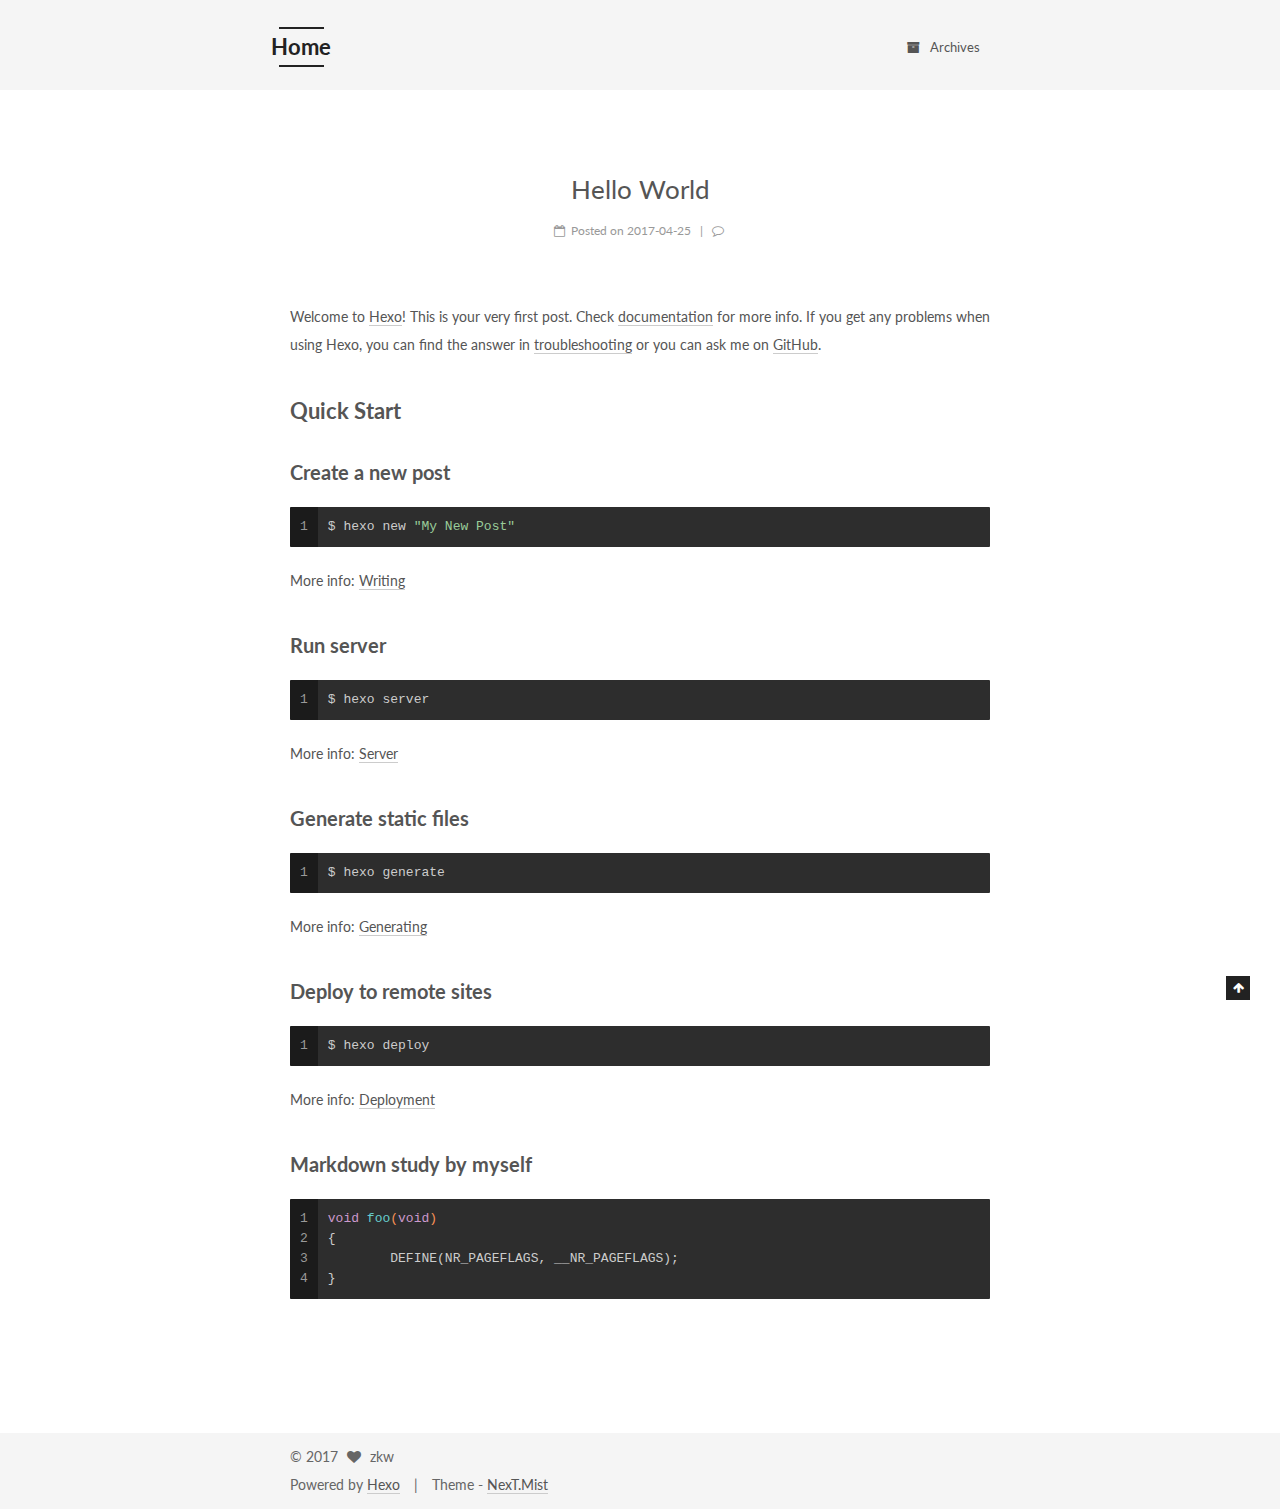
<file: 2017/04/25/Markdown-study/index.html>
<!doctype html>




<html class="theme-next mist" lang="en">
<head>
  <meta charset="UTF-8"/>
<meta http-equiv="X-UA-Compatible" content="IE=edge" />
<meta name="viewport" content="width=device-width, initial-scale=1, maximum-scale=1"/>






<meta http-equiv="Cache-Control" content="no-transform" />
<meta http-equiv="Cache-Control" content="no-siteapp" />















  
  
  <link href="/lib/fancybox/source/jquery.fancybox.css?v=2.1.5" rel="stylesheet" type="text/css" />




  
  
  
  

  
    
    
  

  

  

  

  

  
    
    
    <link href="//fonts.googleapis.com/css?family=Lato:300,300italic,400,400italic,700,700italic&subset=latin,latin-ext" rel="stylesheet" type="text/css">
  






<link href="/lib/font-awesome/css/font-awesome.min.css?v=4.6.2" rel="stylesheet" type="text/css" />

<link href="/css/main.css?v=5.1.1" rel="stylesheet" type="text/css" />


  <meta name="keywords" content="Hexo, NexT" />








  <link rel="shortcut icon" type="image/x-icon" href="/favicon.ico?v=5.1.1" />






<meta name="description" content="Welcome to Hexo! This is your very first post. Check documentation for more info. If you get any problems when using Hexo, you can find the answer in troubleshooting or you can ask me on GitHub.">
<meta name="keywords">
<meta property="og:type" content="article">
<meta property="og:title" content="Hello World">
<meta property="og:url" content="http://yoursite.com/2017/04/25/Markdown-study/index.html">
<meta property="og:site_name" content="Home">
<meta property="og:description" content="Welcome to Hexo! This is your very first post. Check documentation for more info. If you get any problems when using Hexo, you can find the answer in troubleshooting or you can ask me on GitHub.">
<meta property="og:updated_time" content="2017-04-26T12:38:07.273Z">
<meta name="twitter:card" content="summary">
<meta name="twitter:title" content="Hello World">
<meta name="twitter:description" content="Welcome to Hexo! This is your very first post. Check documentation for more info. If you get any problems when using Hexo, you can find the answer in troubleshooting or you can ask me on GitHub.">



<script type="text/javascript" id="hexo.configurations">
  var NexT = window.NexT || {};
  var CONFIG = {
    root: '/',
    scheme: 'Mist',
    sidebar: {"position":"right","display":"remove","offset":12,"offset_float":0,"b2t":false,"scrollpercent":false},
    fancybox: true,
    motion: false,
    duoshuo: {
      userId: '0',
      author: 'Author'
    },
    algolia: {
      applicationID: '',
      apiKey: '',
      indexName: '',
      hits: {"per_page":10},
      labels: {"input_placeholder":"Search for Posts","hits_empty":"We didn't find any results for the search: ${query}","hits_stats":"${hits} results found in ${time} ms"}
    }
  };
</script>



  <link rel="canonical" href="http://yoursite.com/2017/04/25/Markdown-study/"/>





  <title>Hello World | Home</title>
</head>

<body itemscope itemtype="http://schema.org/WebPage" lang="en">

  














  
  
    
  

  <div class="container sidebar-position-right page-post-detail ">
    <div class="headband"></div>

    <header id="header" class="header" itemscope itemtype="http://schema.org/WPHeader">
      <div class="header-inner"><div class="site-brand-wrapper">
  <div class="site-meta ">
    

    <div class="custom-logo-site-title">
      <a href="/"  class="brand" rel="start">
        <span class="logo-line-before"><i></i></span>
        <span class="site-title">Home</span>
        <span class="logo-line-after"><i></i></span>
      </a>
    </div>
      
        <p class="site-subtitle"></p>
      
  </div>

  <div class="site-nav-toggle">
    <button>
      <span class="btn-bar"></span>
      <span class="btn-bar"></span>
      <span class="btn-bar"></span>
    </button>
  </div>
</div>

<nav class="site-nav">
  

  
    <ul id="menu" class="menu">
      
        
        <li class="menu-item menu-item-archives">
          <a href="/archives" rel="section">
            
              <i class="menu-item-icon fa fa-fw fa-archive"></i> <br />
            
            Archives
          </a>
        </li>
      

      
    </ul>
  

  
</nav>



 </div>
    </header>

    <main id="main" class="main">
      <div class="main-inner">
        <div class="content-wrap">
          <div id="content" class="content">
            

  <div id="posts" class="posts-expand">
    

  

  
  
  

  <article class="post post-type-normal " itemscope itemtype="http://schema.org/Article">
    <link itemprop="mainEntityOfPage" href="http://yoursite.com/2017/04/25/Markdown-study/">

    <span hidden itemprop="author" itemscope itemtype="http://schema.org/Person">
      <meta itemprop="name" content="zkw">
      <meta itemprop="description" content="">
      <meta itemprop="image" content="/images/avatar.jpg">
    </span>

    <span hidden itemprop="publisher" itemscope itemtype="http://schema.org/Organization">
      <meta itemprop="name" content="Home">
    </span>

    
      <header class="post-header">

        
        
          <h1 class="post-title" itemprop="name headline">
            
            
              
                Hello World
              
            
          </h1>
        

        <div class="post-meta">
          <span class="post-time">
            
              <span class="post-meta-item-icon">
                <i class="fa fa-calendar-o"></i>
              </span>
              
                <span class="post-meta-item-text">Posted on</span>
              
              <time title="Post created" itemprop="dateCreated datePublished" datetime="2017-04-25T02:45:50+08:00">
                2017-04-25
              </time>
            

            

            
          </span>

          

          
            
              <span class="post-comments-count">
                <span class="post-meta-divider">|</span>
                <span class="post-meta-item-icon">
                  <i class="fa fa-comment-o"></i>
                </span>
                <a href="/2017/04/25/Markdown-study/#comments" itemprop="discussionUrl">
                  <span class="post-comments-count disqus-comment-count"
                        data-disqus-identifier="2017/04/25/Markdown-study/" itemprop="commentCount"></span>
                </a>
              </span>
            
          

          
          

          

          

          

        </div>
      </header>
    

    <div class="post-body" itemprop="articleBody">

      
      

      
        <p>Welcome to <a href="https://hexo.io/" target="_blank" rel="external">Hexo</a>! This is your very first post. Check <a href="https://hexo.io/docs/" target="_blank" rel="external">documentation</a> for more info. If you get any problems when using Hexo, you can find the answer in <a href="https://hexo.io/docs/troubleshooting.html" target="_blank" rel="external">troubleshooting</a> or you can ask me on <a href="https://github.com/hexojs/hexo/issues" target="_blank" rel="external">GitHub</a>.</p>
<a id="more"></a>
<h2 id="Quick-Start"><a href="#Quick-Start" class="headerlink" title="Quick Start"></a>Quick Start</h2><h3 id="Create-a-new-post"><a href="#Create-a-new-post" class="headerlink" title="Create a new post"></a>Create a new post</h3><figure class="highlight bash"><table><tr><td class="gutter"><pre><div class="line">1</div></pre></td><td class="code"><pre><div class="line">$ hexo new <span class="string">"My New Post"</span></div></pre></td></tr></table></figure>
<p>More info: <a href="https://hexo.io/docs/writing.html" target="_blank" rel="external">Writing</a></p>
<h3 id="Run-server"><a href="#Run-server" class="headerlink" title="Run server"></a>Run server</h3><figure class="highlight bash"><table><tr><td class="gutter"><pre><div class="line">1</div></pre></td><td class="code"><pre><div class="line">$ hexo server</div></pre></td></tr></table></figure>
<p>More info: <a href="https://hexo.io/docs/server.html" target="_blank" rel="external">Server</a></p>
<h3 id="Generate-static-files"><a href="#Generate-static-files" class="headerlink" title="Generate static files"></a>Generate static files</h3><figure class="highlight bash"><table><tr><td class="gutter"><pre><div class="line">1</div></pre></td><td class="code"><pre><div class="line">$ hexo generate</div></pre></td></tr></table></figure>
<p>More info: <a href="https://hexo.io/docs/generating.html" target="_blank" rel="external">Generating</a></p>
<h3 id="Deploy-to-remote-sites"><a href="#Deploy-to-remote-sites" class="headerlink" title="Deploy to remote sites"></a>Deploy to remote sites</h3><figure class="highlight bash"><table><tr><td class="gutter"><pre><div class="line">1</div></pre></td><td class="code"><pre><div class="line">$ hexo deploy</div></pre></td></tr></table></figure>
<p>More info: <a href="https://hexo.io/docs/deployment.html" target="_blank" rel="external">Deployment</a></p>
<h3 id="Markdown-study-by-myself"><a href="#Markdown-study-by-myself" class="headerlink" title="Markdown study by myself"></a>Markdown study by myself</h3><figure class="highlight c"><table><tr><td class="gutter"><pre><div class="line">1</div><div class="line">2</div><div class="line">3</div><div class="line">4</div></pre></td><td class="code"><pre><div class="line"><span class="function"><span class="keyword">void</span> <span class="title">foo</span><span class="params">(<span class="keyword">void</span>)</span></span></div><div class="line">&#123;</div><div class="line">	DEFINE(NR_PAGEFLAGS, __NR_PAGEFLAGS);</div><div class="line">&#125;</div></pre></td></tr></table></figure>

      
    </div>

    <div>
      
        

      
    </div>

    <div>
      
        

      
    </div>

    <div>
      
        

      
    </div>

    <footer class="post-footer">
      

      
        
      

      

      
      
    </footer>
  </article>



    <div class="post-spread">
      
    </div>
  </div>


          </div>
          


          
  <div class="comments" id="comments">
    
      <div id="disqus_thread">
        <noscript>
          Please enable JavaScript to view the
          <a href="https://disqus.com/?ref_noscript">comments powered by Disqus.</a>
        </noscript>
      </div>
    
  </div>


        </div>
        
      </div>
    </main>

    <footer id="footer" class="footer">
      <div class="footer-inner">
        <div class="copyright" >
  
  &copy; 
  <span itemprop="copyrightYear">2017</span>
  <span class="with-love">
    <i class="fa fa-heart"></i>
  </span>
  <span class="author" itemprop="copyrightHolder">zkw</span>
</div>


<div class="powered-by">
  Powered by <a class="theme-link" href="https://hexo.io">Hexo</a>
</div>

<div class="theme-info">
  Theme -
  <a class="theme-link" href="https://github.com/iissnan/hexo-theme-next">
    NexT.Mist
  </a>
</div>


        

        
      </div>
    </footer>

    
      <div class="back-to-top">
        <i class="fa fa-arrow-up"></i>
        
      </div>
    

  </div>

  

<script type="text/javascript">
  if (Object.prototype.toString.call(window.Promise) !== '[object Function]') {
    window.Promise = null;
  }
</script>









  












  
  <script type="text/javascript" src="/lib/jquery/index.js?v=2.1.3"></script>

  
  <script type="text/javascript" src="/lib/fastclick/lib/fastclick.min.js?v=1.0.6"></script>

  
  <script type="text/javascript" src="/lib/jquery_lazyload/jquery.lazyload.js?v=1.9.7"></script>

  
  <script type="text/javascript" src="/lib/velocity/velocity.min.js?v=1.2.1"></script>

  
  <script type="text/javascript" src="/lib/velocity/velocity.ui.min.js?v=1.2.1"></script>

  
  <script type="text/javascript" src="/lib/fancybox/source/jquery.fancybox.pack.js?v=2.1.5"></script>


  


  <script type="text/javascript" src="/js/src/utils.js?v=5.1.1"></script>

  <script type="text/javascript" src="/js/src/motion.js?v=5.1.1"></script>



  
  

  
  <script type="text/javascript" src="/js/src/scrollspy.js?v=5.1.1"></script>
<script type="text/javascript" src="/js/src/post-details.js?v=5.1.1"></script>



  


  <script type="text/javascript" src="/js/src/bootstrap.js?v=5.1.1"></script>



  


  

    
      <script id="dsq-count-scr" src="https://.disqus.com/count.js" async></script>
    

    
      <script type="text/javascript">
        var disqus_config = function () {
          this.page.url = 'http://yoursite.com/2017/04/25/Markdown-study/';
          this.page.identifier = '2017/04/25/Markdown-study/';
          this.page.title = 'Hello World';
        };
        var d = document, s = d.createElement('script');
        s.src = 'https://.disqus.com/embed.js';
        s.setAttribute('data-timestamp', '' + +new Date());
        (d.head || d.body).appendChild(s);
      </script>
    

  




	





  





  





  






  





  

  

  
  
    <script type="text/x-mathjax-config">
      MathJax.Hub.Config({
        tex2jax: {
          inlineMath: [ ['$','$'], ["\\(","\\)"]  ],
          processEscapes: true,
          skipTags: ['script', 'noscript', 'style', 'textarea', 'pre', 'code']
        }
      });
    </script>

    <script type="text/x-mathjax-config">
      MathJax.Hub.Queue(function() {
        var all = MathJax.Hub.getAllJax(), i;
        for (i=0; i < all.length; i += 1) {
          all[i].SourceElement().parentNode.className += ' has-jax';
        }
      });
    </script>
    <script type="text/javascript" src="//cdn.mathjax.org/mathjax/latest/MathJax.js?config=TeX-AMS-MML_HTMLorMML"></script>
  


  

  

</body>
</html>
</file>
<file: css/main.css>
/* normalize.css v3.0.2 | MIT License | git.io/normalize */
html {
  font-family: sans-serif; /* 1 */
  -ms-text-size-adjust: 100%; /* 2 */
  -webkit-text-size-adjust: 100%; /* 2 */
}
body {
  margin: 0;
}
article,
aside,
details,
figcaption,
figure,
footer,
header,
hgroup,
main,
menu,
nav,
section,
summary {
  display: block;
}
audio,
canvas,
progress,
video {
  display: inline-block; /* 1 */
  vertical-align: baseline; /* 2 */
}
audio:not([controls]) {
  display: none;
  height: 0;
}
[hidden],
template {
  display: none;
}
a {
  background-color: transparent;
}
a:active,
a:hover {
  outline: 0;
}
abbr[title] {
  border-bottom: 1px dotted;
}
b,
strong {
  font-weight: bold;
}
dfn {
  font-style: italic;
}
h1 {
  font-size: 2em;
  margin: 0.67em 0;
}
mark {
  background: #ff0;
  color: #000;
}
small {
  font-size: 80%;
}
sub,
sup {
  font-size: 75%;
  line-height: 0;
  position: relative;
  vertical-align: baseline;
}
sup {
  top: -0.5em;
}
sub {
  bottom: -0.25em;
}
img {
  border: 0;
}
svg:not(:root) {
  overflow: hidden;
}
figure {
  margin: 1em 40px;
}
hr {
  -moz-box-sizing: content-box;
  box-sizing: content-box;
  height: 0;
}
pre {
  overflow: auto;
}
code,
kbd,
pre,
samp {
  font-family: monospace, monospace;
  font-size: 1em;
}
button,
input,
optgroup,
select,
textarea {
  color: inherit; /* 1 */
  font: inherit; /* 2 */
  margin: 0; /* 3 */
}
button {
  overflow: visible;
}
button,
select {
  text-transform: none;
}
button,
html input[type="button"],
input[type="reset"],
input[type="submit"] {
  -webkit-appearance: button; /* 2 */
  cursor: pointer; /* 3 */
}
button[disabled],
html input[disabled] {
  cursor: default;
}
button::-moz-focus-inner,
input::-moz-focus-inner {
  border: 0;
  padding: 0;
}
input {
  line-height: normal;
}
input[type="checkbox"],
input[type="radio"] {
  box-sizing: border-box; /* 1 */
  padding: 0; /* 2 */
}
input[type="number"]::-webkit-inner-spin-button,
input[type="number"]::-webkit-outer-spin-button {
  height: auto;
}
input[type="search"] {
  -webkit-appearance: textfield; /* 1 */
  -moz-box-sizing: content-box;
  -webkit-box-sizing: content-box; /* 2 */
  box-sizing: content-box;
}
input[type="search"]::-webkit-search-cancel-button,
input[type="search"]::-webkit-search-decoration {
  -webkit-appearance: none;
}
fieldset {
  border: 1px solid #c0c0c0;
  margin: 0 2px;
  padding: 0.35em 0.625em 0.75em;
}
legend {
  border: 0; /* 1 */
  padding: 0; /* 2 */
}
textarea {
  overflow: auto;
}
optgroup {
  font-weight: bold;
}
table {
  border-collapse: collapse;
  border-spacing: 0;
}
td,
th {
  padding: 0;
}
::selection {
  background: #262a30;
  color: #fff;
}
body {
  position: relative;
  font-family: 'Lato', "PingFang SC", "Microsoft YaHei", sans-serif;
  font-size: 14px;
  line-height: 2;
  color: #555;
  background: #fff;
}
@media (max-width: 767px) {
  body {
    padding-right: 0 !important;
  }
}
@media (min-width: 768px) and (max-width: 991px) {
  body {
    padding-right: 0 !important;
  }
}
@media (min-width: 1600px) {
  body {
    font-size: 16px;
  }
}
h1,
h2,
h3,
h4,
h5,
h6 {
  margin: 0;
  padding: 0;
  font-weight: bold;
  line-height: 1.5;
  font-family: 'Lato', "PingFang SC", "Microsoft YaHei", sans-serif;
}
h2,
h3,
h4,
h5,
h6 {
  margin: 20px 0 15px;
}
h1 {
  font-size: 24px;
}
@media (max-width: 767px) {
  h1 {
    font-size: 20px;
  }
}
h2 {
  font-size: 22px;
}
@media (max-width: 767px) {
  h2 {
    font-size: 18px;
  }
}
h3 {
  font-size: 20px;
}
@media (max-width: 767px) {
  h3 {
    font-size: 16px;
  }
}
h4 {
  font-size: 18px;
}
@media (max-width: 767px) {
  h4 {
    font-size: 14px;
  }
}
h5 {
  font-size: 16px;
}
@media (max-width: 767px) {
  h5 {
    font-size: 12px;
  }
}
h6 {
  font-size: 14px;
}
@media (max-width: 767px) {
  h6 {
    font-size: 10px;
  }
}
p {
  margin: 0 0 25px 0;
}
a {
  color: #555;
  text-decoration: none;
  border-bottom: 1px solid #999;
  word-wrap: break-word;
}
a:hover {
  color: #222;
  border-bottom-color: #222;
}
blockquote {
  margin: 0;
  padding: 0;
}
img {
  display: block;
  margin: auto;
  max-width: 100%;
  height: auto;
}
hr {
  margin: 40px 0;
  height: 3px;
  border: none;
  background-color: #ddd;
  background-image: repeating-linear-gradient(-45deg, #fff, #fff 4px, transparent 4px, transparent 8px);
}
blockquote {
  padding: 0 15px;
  color: #666;
  border-left: 4px solid #ddd;
}
blockquote cite::before {
  content: "-";
  padding: 0 5px;
}
dt {
  font-weight: 700;
}
dd {
  margin: 0;
  padding: 0;
}
.text-left {
  text-align: left;
}
.text-center {
  text-align: center;
}
.text-right {
  text-align: right;
}
.text-justify {
  text-align: justify;
}
.text-nowrap {
  white-space: nowrap;
}
.text-lowercase {
  text-transform: lowercase;
}
.text-uppercase {
  text-transform: uppercase;
}
.text-capitalize {
  text-transform: capitalize;
}
.center-block {
  display: block;
  margin-left: auto;
  margin-right: auto;
}
.clearfix:before,
.clearfix:after {
  content: " ";
  display: table;
}
.clearfix:after {
  clear: both;
}
.pullquote {
  width: 45%;
}
.pullquote.left {
  float: left;
  margin-left: 5px;
  margin-right: 10px;
}
.pullquote.right {
  float: right;
  margin-left: 10px;
  margin-right: 5px;
}
.affix.affix.affix {
  position: fixed;
}
.translation {
  margin-top: -20px;
  font-size: 14px;
  color: #999;
}
.scrollbar-measure {
  width: 100px;
  height: 100px;
  overflow: scroll;
  position: absolute;
  top: -9999px;
}
.use-motion .motion-element {
  opacity: 0;
}
table {
  margin: 20px 0;
  width: 100%;
  border-collapse: collapse;
  border-spacing: 0;
  border: 1px solid #ddd;
  font-size: 14px;
  table-layout: fixed;
  word-wrap: break-all;
}
table>tbody>tr:nth-of-type(odd) {
  background-color: #f9f9f9;
}
table>tbody>tr:hover {
  background-color: #f5f5f5;
}
caption,
th,
td {
  padding: 8px;
  text-align: left;
  vertical-align: middle;
  font-weight: normal;
}
th,
td {
  border-bottom: 3px solid #ddd;
  border-right: 1px solid #eee;
}
th {
  padding-bottom: 10px;
  font-weight: 700;
}
td {
  border-bottom-width: 1px;
}
html,
body {
  height: 100%;
}
.container {
  position: relative;
  min-height: 100%;
}
.header-inner {
  margin: 0 auto;
  padding: 100px 0 70px;
  width: 700px;
}
@media (min-width: 1600px) {
  .container .header-inner {
    width: 900px;
  }
}
.main {
  padding-bottom: 150px;
}
.main-inner {
  margin: 0 auto;
  width: 700px;
}
@media (min-width: 1600px) {
  .container .main-inner {
    width: 900px;
  }
}
.footer {
  position: absolute;
  left: 0;
  bottom: 0;
  width: 100%;
  min-height: 50px;
}
.footer-inner {
  box-sizing: border-box;
  margin: 20px auto;
  width: 700px;
}
@media (min-width: 1600px) {
  .container .footer-inner {
    width: 900px;
  }
}
pre,
.highlight {
  overflow: auto;
  margin: 20px 0;
  padding: 0;
  font-size: 13px;
  color: #ccc;
  background: #2d2d2d;
  line-height: 1.6;
}
pre,
code {
  font-family: consolas, Menlo, "PingFang SC", "Microsoft YaHei", monospace;
}
code {
  padding: 2px 4px;
  word-wrap: break-word;
  color: #555;
  background: #eee;
  border-radius: 3px;
  font-size: 13px;
}
pre code {
  padding: 0;
  color: #ccc;
  background: none;
  text-shadow: none;
}
.highlight {
  border-radius: 1px;
}
.highlight pre {
  border: none;
  margin: 0;
  padding: 10px 0;
}
.highlight table {
  margin: 0;
  width: auto;
  border: none;
}
.highlight td {
  border: none;
  padding: 0;
}
.highlight figcaption {
  font-size: 1em;
  color: #ccc;
  line-height: 1em;
  margin-bottom: 1em;
}
.highlight figcaption:before,
.highlight figcaption:after {
  content: " ";
  display: table;
}
.highlight figcaption:after {
  clear: both;
}
.highlight figcaption a {
  float: right;
  color: #ccc;
}
.highlight figcaption a:hover {
  border-bottom-color: #ccc;
}
.highlight .gutter pre {
  padding-left: 10px;
  padding-right: 10px;
  color: #999;
  text-align: right;
  background-color: #1b1b1b;
}
.highlight .code pre {
  width: 100%;
  padding-left: 10px;
  padding-right: 10px;
  background-color: #2d2d2d;
}
.highlight .line {
  height: 20px;
}
.gutter {
  -webkit-user-select: none;
  -moz-user-select: none;
  -ms-user-select: none;
  user-select: none;
}
.gist table {
  width: auto;
}
.gist table td {
  border: none;
}
pre .deletion {
  background: #008000;
}
pre .addition {
  background: #800000;
}
pre .meta {
  color: #c9c;
}
pre .comment {
  color: #999;
}
pre .variable,
pre .attribute,
pre .tag,
pre .regexp,
pre .ruby .constant,
pre .xml .tag .title,
pre .xml .pi,
pre .xml .doctype,
pre .html .doctype,
pre .css .id,
pre .css .class,
pre .css .pseudo {
  color: #f2777a;
}
pre .number,
pre .preprocessor,
pre .built_in,
pre .literal,
pre .params,
pre .constant,
pre .command {
  color: #f99157;
}
pre .ruby .class .title,
pre .css .rules .attribute,
pre .string,
pre .value,
pre .inheritance,
pre .header,
pre .ruby .symbol,
pre .xml .cdata,
pre .special,
pre .number,
pre .formula {
  color: #9c9;
}
pre .title,
pre .css .hexcolor {
  color: #6cc;
}
pre .function,
pre .python .decorator,
pre .python .title,
pre .ruby .function .title,
pre .ruby .title .keyword,
pre .perl .sub,
pre .javascript .title,
pre .coffeescript .title {
  color: #69c;
}
pre .keyword,
pre .javascript .function {
  color: #c9c;
}
.full-image.full-image.full-image {
  border: none;
  max-width: 100%;
  width: auto;
  margin: 20px auto;
}
@media (min-width: 992px) {
  .full-image.full-image.full-image {
    max-width: none;
    width: 110%;
    margin: 25px -5%;
  }
}
.blockquote-center,
.page-home .post-type-quote blockquote,
.page-post-detail .post-type-quote blockquote {
  position: relative;
  margin: 40px 0;
  padding: 0;
  border-left: none;
  text-align: center;
}
.blockquote-center::before,
.page-home .post-type-quote blockquote::before,
.page-post-detail .post-type-quote blockquote::before,
.blockquote-center::after,
.page-home .post-type-quote blockquote::after,
.page-post-detail .post-type-quote blockquote::after {
  position: absolute;
  content: ' ';
  display: block;
  width: 100%;
  height: 24px;
  opacity: 0.2;
  background-repeat: no-repeat;
  background-position: 0 -6px;
  background-size: 22px 22px;
}
.blockquote-center::before,
.page-home .post-type-quote blockquote::before,
.page-post-detail .post-type-quote blockquote::before {
  top: -20px;
  background-image: url("../images/quote-l.svg");
  border-top: 1px solid #ccc;
}
.blockquote-center::after,
.page-home .post-type-quote blockquote::after,
.page-post-detail .post-type-quote blockquote::after {
  bottom: -20px;
  background-image: url("../images/quote-r.svg");
  border-bottom: 1px solid #ccc;
  background-position: 100% 8px;
}
.blockquote-center p,
.page-home .post-type-quote blockquote p,
.page-post-detail .post-type-quote blockquote p,
.blockquote-center div,
.page-home .post-type-quote blockquote div,
.page-post-detail .post-type-quote blockquote div {
  text-align: center;
}
.post .post-body .group-picture img {
  box-sizing: border-box;
  padding: 0 3px;
  border: none;
}
.post .group-picture-row {
  overflow: hidden;
  margin-top: 6px;
}
.post .group-picture-row:first-child {
  margin-top: 0;
}
.post .group-picture-column {
  float: left;
}
.page-post-detail .post-body .group-picture-column {
  float: none;
  margin-top: 10px;
  width: auto !important;
}
.page-post-detail .post-body .group-picture-column img {
  margin: 0 auto;
}
.page-archive .group-picture-container {
  overflow: hidden;
}
.page-archive .group-picture-row {
  float: left;
}
.page-archive .group-picture-row:first-child {
  margin-top: 6px;
}
.page-archive .group-picture-column {
  max-width: 150px;
  max-height: 150px;
}
.note {
  padding: 20px;
  margin: 20px 0;
  border: 1px solid #eee;
  border-left-width: 5px;
  border-radius: 3px;
}
.note h2,
.note h3,
.note h4,
.note h5,
.note h6 {
  margin-top: 0;
  margin-bottom: 5px;
}
.note p:last-child {
  margin-bottom: 0;
}
.note code {
  border-radius: 3px;
}
.note+.note {
  margin-top: -5px;
}
.default {
  border-left-color: #777;
}
.default h2,
.default h3,
.default h4,
.default h5,
.default h6 {
  color: #777;
}
.primary {
  border-left-color: #428bca;
}
.primary h2,
.primary h3,
.primary h4,
.primary h5,
.primary h6 {
  color: #428bca;
}
.success {
  border-left-color: #5cb85c;
}
.success h2,
.success h3,
.success h4,
.success h5,
.success h6 {
  color: #5cb85c;
}
.danger {
  border-left-color: #d9534f;
}
.danger h2,
.danger h3,
.danger h4,
.danger h5,
.danger h6 {
  color: #d9534f;
}
.warning {
  border-left-color: #f0ad4e;
}
.warning h2,
.warning h3,
.warning h4,
.warning h5,
.warning h6 {
  color: #f0ad4e;
}
.info {
  border-left-color: #5bc0de;
}
.info h2,
.info h3,
.info h4,
.info h5,
.info h6 {
  color: #5bc0de;
}
.btn {
  display: inline-block;
  padding: 0 20px;
  font-size: 14px;
  color: #fff;
  background: #222;
  border: 2px solid #222;
  text-decoration: none;
  border-radius: 0;
  transition-property: background-color;
  transition-duration: 0.2s;
  transition-timing-function: ease-in-out;
  transition-delay: 0s;
}
.btn:hover,
.post-button .btn:hover {
  border-color: #222;
  color: #222;
  background: #fff;
}
.btn-bar {
  display: block;
  width: 22px;
  height: 2px;
  background: #555;
  border-radius: 1px;
}
.btn-bar+.btn-bar {
  margin-top: 4px;
}
.pagination {
  margin: 120px 0 40px;
  text-align: center;
  border-top: 1px solid #eee;
}
.page-number-basic,
.pagination .prev,
.pagination .next,
.pagination .page-number,
.pagination .space {
  display: inline-block;
  position: relative;
  top: -1px;
  margin: 0 10px;
  padding: 0 10px;
  line-height: 30px;
}
@media (max-width: 767px) {
  .page-number-basic,
  .pagination .prev,
  .pagination .next,
  .pagination .page-number,
  .pagination .space {
    margin: 0 5px;
  }
}
.pagination .prev,
.pagination .next,
.pagination .page-number {
  border-bottom: 0;
  border-top: 1px solid #eee;
  transition-property: border-color;
  transition-duration: 0.2s;
  transition-timing-function: ease-in-out;
  transition-delay: 0s;
}
.pagination .prev:hover,
.pagination .next:hover,
.pagination .page-number:hover {
  border-top-color: #222;
}
.pagination .space {
  padding: 0;
  margin: 0;
}
.pagination .prev {
  margin-left: 0;
}
.pagination .next {
  margin-right: 0;
}
.pagination .page-number.current {
  color: #fff;
  background: #ccc;
  border-top-color: #ccc;
}
@media (max-width: 767px) {
  .pagination {
    border-top: none;
  }
  .pagination .prev,
  .pagination .next,
  .pagination .page-number {
    margin-bottom: 10px;
    border-top: 0;
    border-bottom: 1px solid #eee;
  }
  .pagination .prev:hover,
  .pagination .next:hover,
  .pagination .page-number:hover {
    border-bottom-color: #222;
  }
}
.comments {
  margin: 60px 20px 0;
}
.tag-cloud {
  text-align: center;
}
.tag-cloud a {
  display: inline-block;
  margin: 10px;
}
.back-to-top {
  box-sizing: border-box;
  position: fixed;
  bottom: -100px;
  right: 30px;
  z-index: 1050;
  padding: 0 6px;
  width: 24px;
  background: #222;
  font-size: 12px;
  opacity: 1;
  color: #fff;
  cursor: pointer;
  text-align: center;
  -webkit-transform: translateZ(0);
  transition-property: bottom;
  transition-duration: 0.2s;
  transition-timing-function: ease-in-out;
  transition-delay: 0s;
}
@media (max-width: 767px) {
  .back-to-top {
    display: none;
  }
}
@media (min-width: 768px) and (max-width: 991px) {
  .back-to-top {
    display: none;
  }
}
.back-to-top.back-to-top-on {
  bottom: 19px;
}
.header {
  background: transparent;
}
.header-inner {
  position: relative;
}
.headband {
  height: 3px;
  background: #222;
}
.site-meta {
  margin: 0;
  text-align: left;
}
@media (max-width: 767px) {
  .site-meta {
    text-align: center;
  }
}
.brand {
  position: relative;
  display: inline-block;
  padding: 0 40px;
  color: #222;
  background: #222;
  border-bottom: none;
}
.brand:hover {
  color: #222;
}
.logo {
  display: inline-block;
  margin-right: 5px;
  line-height: 36px;
  vertical-align: top;
}
.site-title {
  display: inline-block;
  vertical-align: top;
  line-height: 36px;
  font-size: 20px;
  font-weight: normal;
  font-family: 'Lato', "PingFang SC", "Microsoft YaHei", sans-serif;
}
.site-subtitle {
  margin-top: 10px;
  font-size: 13px;
  color: #999;
}
.use-motion .brand {
  opacity: 0;
}
.use-motion .logo,
.use-motion .site-title,
.use-motion .site-subtitle {
  opacity: 0;
  position: relative;
  top: -10px;
}
.site-nav-toggle {
  display: none;
  position: absolute;
  top: 10px;
  left: 10px;
}
@media (max-width: 767px) {
  .site-nav-toggle {
    display: block;
  }
}
.site-nav-toggle button {
  margin-top: 2px;
  padding: 9px 10px;
  background: transparent;
  border: none;
}
@media (max-width: 767px) {
  .site-nav {
    display: none;
    margin: 0 -10px;
    padding: 0 10px;
    clear: both;
    border-top: 1px solid #ddd;
  }
}
@media (min-width: 768px) and (max-width: 991px) {
  .site-nav {
    display: block !important;
  }
}
@media (min-width: 992px) {
  .site-nav {
    display: block !important;
  }
}
.menu {
  margin-top: 20px;
  padding-left: 0;
  text-align: center;
}
.menu .menu-item {
  display: inline-block;
  margin: 0 10px;
  list-style: none;
}
@media screen and (max-width: 767px) {
  .menu .menu-item {
    margin-top: 10px;
  }
}
.menu .menu-item a {
  display: block;
  font-size: 13px;
  line-height: inherit;
  border-bottom: 1px solid transparent;
  transition-property: border-color;
  transition-duration: 0.2s;
  transition-timing-function: ease-in-out;
  transition-delay: 0s;
}
.menu .menu-item a:hover {
  border-bottom-color: #222;
}
.menu .menu-item .fa {
  margin-right: 5px;
}
.use-motion .menu-item {
  opacity: 0;
}
.post-body {
  font-family: 'Lato', "PingFang SC", "Microsoft YaHei", sans-serif;
}
@media (max-width: 767px) {
  .post-body {
    word-break: break-word;
  }
}
.post-body .fancybox img {
  display: block !important;
  margin: 0 auto;
  cursor: pointer;
  cursor: zoom-in;
  cursor: -webkit-zoom-in;
}
.post-body .image-caption,
.post-body .figure .caption {
  margin: 10px auto 15px;
  text-align: center;
  font-size: 14px;
  color: #999;
  font-weight: bold;
  line-height: 1;
}
.post-sticky-flag {
  display: inline-block;
  font-size: 16px;
  -ms-transform: rotate(30deg);
  -webkit-transform: rotate(30deg);
  -moz-transform: rotate(30deg);
  -ms-transform: rotate(30deg);
  -o-transform: rotate(30deg);
  transform: rotate(30deg);
}
.posts-expand {
  padding-top: 40px;
}
@media (max-width: 767px) {
  .posts-expand {
    margin: 0 20px;
  }
  .post-body pre {
    padding: 10px;
  }
  .post-body pre .gutter pre {
    padding-right: 10px;
  }
  .post-body .highlight {
    margin-left: 0px;
    margin-right: 0px;
    padding: 0;
  }
  .post-body .highlight .gutter pre {
    padding-right: 10px;
  }
}
@media (min-width: 992px) {
  .posts-expand .post-body {
    text-align: justify;
  }
}
.posts-expand .post-body h2,
.posts-expand .post-body h3,
.posts-expand .post-body h4,
.posts-expand .post-body h5,
.posts-expand .post-body h6 {
  padding-top: 10px;
}
.posts-expand .post-body h2 .header-anchor,
.posts-expand .post-body h3 .header-anchor,
.posts-expand .post-body h4 .header-anchor,
.posts-expand .post-body h5 .header-anchor,
.posts-expand .post-body h6 .header-anchor {
  float: right;
  margin-left: 10px;
  color: #ccc;
  border-bottom-style: none;
  visibility: hidden;
}
.posts-expand .post-body h2 .header-anchor:hover,
.posts-expand .post-body h3 .header-anchor:hover,
.posts-expand .post-body h4 .header-anchor:hover,
.posts-expand .post-body h5 .header-anchor:hover,
.posts-expand .post-body h6 .header-anchor:hover {
  color: inherit;
}
.posts-expand .post-body h2:hover .header-anchor,
.posts-expand .post-body h3:hover .header-anchor,
.posts-expand .post-body h4:hover .header-anchor,
.posts-expand .post-body h5:hover .header-anchor,
.posts-expand .post-body h6:hover .header-anchor {
  visibility: visible;
}
.posts-expand .post-body ul li {
  list-style: circle;
}
.posts-expand .post-body img {
  box-sizing: border-box;
  margin: auto;
  padding: 3px;
  border: 1px solid #ddd;
}
.posts-expand .fancybox img {
  margin: 0 auto;
}
@media (max-width: 767px) {
  .posts-collapse {
    margin: 0 20px;
  }
  .posts-collapse .post-title,
  .posts-collapse .post-meta {
    display: block;
    width: auto;
    text-align: left;
  }
}
.posts-collapse {
  position: relative;
  z-index: 1010;
  margin-left: 0;
}
.posts-collapse::after {
  content: " ";
  position: absolute;
  top: 20px;
  left: 0;
  margin-left: -2px;
  width: 4px;
  height: 100%;
  background: #f5f5f5;
  z-index: -1;
}
@media (max-width: 767px) {
  .posts-collapse {
    margin: 0 20px;
  }
}
.posts-collapse .collection-title {
  position: relative;
  margin: 60px 0;
}
.posts-collapse .collection-title h2 {
  margin-left: 20px;
}
.posts-collapse .collection-title small {
  color: #bbb;
}
.posts-collapse .collection-title::before {
  content: " ";
  position: absolute;
  left: 0;
  top: 50%;
  margin-left: -4px;
  margin-top: -4px;
  width: 8px;
  height: 8px;
  background: #bbb;
  border-radius: 50%;
}
.posts-collapse .post {
  margin: 30px 0;
}
.posts-collapse .post-header {
  position: relative;
  transition-duration: 0.2s;
  transition-timing-function: ease-in-out;
  transition-delay: 0s;
  transition-property: border;
  border-bottom: 1px dashed #ccc;
}
.posts-collapse .post-header::before {
  content: " ";
  position: absolute;
  left: 0;
  top: 12px;
  width: 6px;
  height: 6px;
  margin-left: -4px;
  background: #bbb;
  border-radius: 50%;
  border: 1px solid #fff;
  transition-duration: 0.2s;
  transition-timing-function: ease-in-out;
  transition-delay: 0s;
  transition-property: background;
}
.posts-collapse .post-header:hover {
  border-bottom-color: #666;
}
.posts-collapse .post-header:hover::before {
  background: #222;
}
.posts-collapse .post-meta {
  position: absolute;
  font-size: 12px;
  left: 20px;
  top: 5px;
}
.posts-collapse .post-comments-count {
  display: none;
}
.posts-collapse .post-title {
  margin-left: 60px;
  font-size: 16px;
  font-weight: normal;
  line-height: inherit;
}
.posts-collapse .post-title::after {
  margin-left: 3px;
  opacity: 0.6;
}
.posts-collapse .post-title a {
  color: #666;
  border-bottom: none;
}
.page-home .post-type-quote .post-header,
.page-post-detail .post-type-quote .post-header,
.page-home .post-type-quote .post-tags,
.page-post-detail .post-type-quote .post-tags {
  display: none;
}
.posts-expand .post-title {
  font-size: 26px;
  text-align: center;
  word-break: break-word;
  font-weight: 400;
}
@media (max-width: 767px) {
  .posts-expand .post-title {
    font-size: 22px;
  }
}
.posts-expand .post-title-link {
  display: inline-block;
  position: relative;
  color: #555;
  border-bottom: none;
  line-height: 1.2;
  vertical-align: top;
}
.posts-expand .post-title-link::before {
  content: "";
  position: absolute;
  width: 100%;
  height: 2px;
  bottom: 0;
  left: 0;
  background-color: #000;
  visibility: hidden;
  -webkit-transform: scaleX(0);
  -moz-transform: scaleX(0);
  -ms-transform: scaleX(0);
  -o-transform: scaleX(0);
  transform: scaleX(0);
  transition-duration: 0.2s;
  transition-timing-function: ease-in-out;
  transition-delay: 0s;
}
.posts-expand .post-title-link:hover::before {
  visibility: visible;
  -webkit-transform: scaleX(1);
  -moz-transform: scaleX(1);
  -ms-transform: scaleX(1);
  -o-transform: scaleX(1);
  transform: scaleX(1);
}
.posts-expand .post-title-link .fa {
  font-size: 16px;
}
.posts-expand .post-meta {
  margin: 3px 0 60px 0;
  color: #999;
  font-family: 'Lato', "PingFang SC", "Microsoft YaHei", sans-serif;
  font-size: 12px;
  text-align: center;
}
.posts-expand .post-meta .post-category-list {
  display: inline-block;
  margin: 0;
  padding: 3px;
}
.posts-expand .post-meta .post-category-list-link {
  color: #999;
}
.posts-expand .post-meta .post-description {
  font-size: 14px;
  margin-top: 2px;
}
.post-wordcount {
  display: inline-block;
}
.post-meta-divider {
  margin: 0 0.5em;
}
.post-meta-item-icon {
  margin-right: 3px;
}
@media (min-width: 768px) and (max-width: 991px) {
  .post-meta-item-icon {
    display: inline-block;
  }
}
@media (max-width: 767px) {
  .post-meta-item-icon {
    display: inline-block;
  }
}
@media (min-width: 768px) and (max-width: 991px) {
  .post-meta-item-text {
    display: none;
  }
}
@media (max-width: 767px) {
  .post-meta-item-text {
    display: none;
  }
}
@media (max-width: 767px) {
  .posts-expand .post-comments-count {
    display: none;
  }
}
.social-like {
  font-size: 14px;
  height: 20px;
  text-align: center;
  border-top: 1px solid #eee;
  padding-top: 9px;
  margin-top: 45px;
  display: flex;
  justify-content: center;
}
.vk_like {
  width: 85px;
  height: 21px;
  padding-top: 7px;
  align-self: center;
}
.fb_like {
  height: 30px;
  align-self: center;
}
.post-button {
  margin-top: 50px;
}
.post-button .btn {
  color: #555;
  font-size: 14px;
  background: transparent;
  border-radius: 0;
  line-height: 2;
  margin: 0 4px 8px 4px;
}
.post-button .fa-fw {
  width: 1.285714285714286em;
  text-align: left;
}
.posts-expand .post-tags {
  margin-top: 40px;
  text-align: center;
}
.posts-expand .post-tags a {
  display: inline-block;
  margin-right: 10px;
  font-size: 13px;
}
.post-nav {
  display: table;
  margin-top: 15px;
  width: 100%;
  border-top: 1px solid #eee;
}
.post-nav-divider {
  display: table-cell;
  width: 10%;
}
.post-nav-item {
  display: table-cell;
  padding: 10px 0 0 0;
  width: 45%;
  vertical-align: top;
}
.post-nav-item a {
  position: relative;
  display: block;
  line-height: 25px;
  font-size: 14px;
  color: #555;
  border-bottom: none;
}
.post-nav-item a:hover {
  color: #222;
  border-bottom: none;
}
.post-nav-item a:active {
  top: 2px;
}
.post-nav-item .fa {
  position: absolute;
  top: 8px;
  left: 0;
  font-size: 12px;
}
.post-nav-next a {
  padding-left: 15px;
}
.post-nav-prev {
  text-align: right;
}
.post-nav-prev a {
  padding-right: 15px;
}
.post-nav-prev .fa {
  right: 0;
  left: auto;
}
.posts-expand .post-eof {
  display: block;
  margin: 80px auto 60px;
  width: 8%;
  height: 1px;
  background: #ccc;
  text-align: center;
}
.post:last-child .post-eof.post-eof.post-eof {
  display: none;
}
.post-gallery {
  display: table;
  table-layout: fixed;
  width: 100%;
  border-collapse: separate;
}
.post-gallery-row {
  display: table-row;
}
.post-gallery .post-gallery-img {
  display: table-cell;
  text-align: center;
  vertical-align: middle;
  border: none;
}
.post-gallery .post-gallery-img img {
  max-width: 100%;
  max-height: 100%;
  border: none;
}
.fancybox-close,
.fancybox-close:hover {
  border: none;
}
.sidebar {
  position: fixed;
  right: 0;
  top: 0;
  bottom: 0;
  width: 0;
  z-index: 1040;
  box-shadow: inset 0 2px 6px #000;
  background: #222;
  -webkit-transform: translateZ(0);
}
.sidebar a {
  color: #999;
  border-bottom-color: #555;
}
.sidebar a:hover {
  color: #eee;
}
@media (min-width: 768px) and (max-width: 991px) {
  .sidebar {
    display: none !important;
  }
}
@media (max-width: 767px) {
  .sidebar {
    display: none !important;
  }
}
.sidebar-inner {
  position: relative;
  padding: 20px 10px;
  color: #999;
  text-align: center;
}
.sidebar-toggle {
  position: fixed;
  right: 30px;
  bottom: 45px;
  width: 14px;
  height: 14px;
  padding: 5px;
  background: #222;
  line-height: 0;
  z-index: 1050;
  cursor: pointer;
  -webkit-transform: translateZ(0);
}
@media (min-width: 768px) and (max-width: 991px) {
  .sidebar-toggle {
    display: none;
  }
}
@media (max-width: 767px) {
  .sidebar-toggle {
    display: none;
  }
}
.sidebar-toggle-line {
  position: relative;
  display: inline-block;
  vertical-align: top;
  height: 2px;
  width: 100%;
  background: #fff;
  margin-top: 3px;
}
.sidebar-toggle-line:first-child {
  margin-top: 0;
}
.site-author-image {
  display: block;
  margin: 0 auto;
  padding: 2px;
  max-width: 96px;
  height: auto;
  border: 2px solid #333;
}
.site-author-name {
  margin: 5px 0 0;
  text-align: center;
  color: #f5f5f5;
  font-weight: normal;
}
.site-description {
  margin-top: 5px;
  text-align: center;
  font-size: 14px;
  color: #999;
}
.site-state {
  overflow: hidden;
  line-height: 1.4;
  white-space: nowrap;
  text-align: center;
}
.site-state-item {
  display: inline-block;
  padding: 0 15px;
  border-left: 1px solid #333;
}
.site-state-item:first-child {
  border-left: none;
}
.site-state-item a {
  border-bottom: none;
}
.site-state-item-count {
  display: block;
  text-align: center;
  color: inherit;
  font-weight: 600;
  font-size: 18px;
}
.site-state-item-name {
  font-size: 13px;
  color: inherit;
}
.feed-link {
  margin-top: 20px;
}
.feed-link a {
  display: inline-block;
  padding: 0 15px;
  color: #fc6423;
  border: 1px solid #fc6423;
  border-radius: 4px;
}
.feed-link a i {
  color: #fc6423;
  font-size: 14px;
}
.feed-link a:hover {
  color: #fff;
  background: #fc6423;
}
.feed-link a:hover i {
  color: #fff;
}
.links-of-author {
  margin-top: 20px;
}
.links-of-author a {
  display: inline-block;
  vertical-align: middle;
  margin-right: 10px;
  margin-bottom: 10px;
  border-bottom-color: #555;
  font-size: 13px;
}
.links-of-author a:before {
  display: inline-block;
  vertical-align: middle;
  margin-right: 3px;
  content: " ";
  width: 4px;
  height: 4px;
  border-radius: 50%;
  background: #2d5b25;
}
.links-of-blogroll {
  font-size: 13px;
}
.links-of-blogroll-title {
  margin-top: 20px;
  font-size: 14px;
  font-weight: 600;
}
.links-of-blogroll-list {
  margin: 0;
  padding: 0;
  list-style: none;
}
.links-of-blogroll-item {
  padding: 2px 10px;
}
.sidebar-nav {
  margin: 0 0 20px;
  padding-left: 0;
}
.sidebar-nav li {
  display: inline-block;
  cursor: pointer;
  border-bottom: 1px solid transparent;
  font-size: 14px;
  color: #555;
}
.sidebar-nav li:hover {
  color: #f5f5f5;
}
.page-post-detail .sidebar-nav-toc {
  padding: 0 5px;
}
.page-post-detail .sidebar-nav-overview {
  margin-left: 10px;
}
.sidebar-nav .sidebar-nav-active {
  color: #87daff;
  border-bottom-color: #87daff;
}
.sidebar-nav .sidebar-nav-active:hover {
  color: #87daff;
}
.sidebar-panel {
  display: none;
}
.sidebar-panel-active {
  display: block;
}
.post-toc-empty {
  font-size: 14px;
  color: #666;
}
.post-toc-wrap {
  overflow: hidden;
}
.post-toc {
  overflow: auto;
}
.post-toc ol {
  margin: 0;
  padding: 0 2px 5px 10px;
  text-align: left;
  list-style: none;
  font-size: 14px;
}
.post-toc ol > ol {
  padding-left: 0;
}
.post-toc ol a {
  transition-duration: 0.2s;
  transition-timing-function: ease-in-out;
  transition-delay: 0s;
  transition-property: all;
  color: #999;
  border-bottom-color: #555;
}
.post-toc ol a:hover {
  color: #ccc;
  border-bottom-color: #ccc;
}
.post-toc .nav-item {
  overflow: hidden;
  text-overflow: ellipsis;
  white-space: nowrap;
  line-height: 1.8;
}
.post-toc .nav .nav-child {
  display: none;
}
.post-toc .nav .active > .nav-child {
  display: block;
}
.post-toc .nav .active-current > .nav-child {
  display: block;
}
.post-toc .nav .active-current > .nav-child > .nav-item {
  display: block;
}
.post-toc .nav .active > a {
  color: #87daff;
  border-bottom-color: #87daff;
}
.post-toc .nav .active-current > a {
  color: #87daff;
}
.post-toc .nav .active-current > a:hover {
  color: #87daff;
}
.footer {
  font-size: 14px;
  color: #999;
}
.footer img {
  border: none;
}
.footer-inner {
  text-align: center;
}
.with-love {
  display: inline-block;
  margin: 0 5px;
}
.powered-by,
.theme-info {
  display: inline-block;
}
.powered-by {
  margin-right: 10px;
}
.powered-by::after {
  content: "|";
  padding-left: 10px;
}
.cc-license {
  margin-top: 10px;
  text-align: center;
}
.cc-license .cc-opacity {
  opacity: 0.7;
  border-bottom: none;
}
.cc-license .cc-opacity:hover {
  opacity: 0.9;
}
.cc-license img {
  display: inline-block;
}
.theme-next #ds-thread #ds-reset {
  color: #555;
}
.theme-next #ds-thread #ds-reset .ds-replybox {
  margin-bottom: 30px;
}
.theme-next #ds-thread #ds-reset .ds-replybox .ds-avatar,
.theme-next #ds-reset .ds-avatar img {
  box-shadow: none;
}
.theme-next #ds-thread #ds-reset .ds-textarea-wrapper {
  border-color: #c7d4e1;
  background: none;
  border-top-right-radius: 3px;
  border-top-left-radius: 3px;
}
.theme-next #ds-thread #ds-reset .ds-textarea-wrapper textarea {
  height: 60px;
}
.theme-next #ds-reset .ds-rounded-top {
  border-radius: 0;
}
.theme-next #ds-thread #ds-reset .ds-post-toolbar {
  box-sizing: border-box;
  border: 1px solid #c7d4e1;
  background: #f6f8fa;
}
.theme-next #ds-thread #ds-reset .ds-post-options {
  height: 40px;
  border: none;
  background: none;
}
.theme-next #ds-thread #ds-reset .ds-toolbar-buttons {
  top: 11px;
}
.theme-next #ds-thread #ds-reset .ds-sync {
  top: 5px;
}
.theme-next #ds-thread #ds-reset .ds-post-button {
  top: 4px;
  right: 5px;
  width: 90px;
  height: 30px;
  border: 1px solid #c5ced7;
  border-radius: 3px;
  background-image: linear-gradient(#fbfbfc, #f5f7f9);
  color: #60676d;
}
.theme-next #ds-thread #ds-reset .ds-post-button:hover {
  background-position: 0 -30px;
  color: #60676d;
}
.theme-next #ds-thread #ds-reset .ds-comments-info {
  padding: 10px 0;
}
.theme-next #ds-thread #ds-reset .ds-sort {
  display: none;
}
.theme-next #ds-thread #ds-reset li.ds-tab a.ds-current {
  border: none;
  background: #f6f8fa;
  color: #60676d;
}
.theme-next #ds-thread #ds-reset li.ds-tab a.ds-current:hover {
  background-color: #e9f0f7;
  color: #60676d;
}
.theme-next #ds-thread #ds-reset li.ds-tab a {
  border-radius: 2px;
  padding: 5px;
}
.theme-next #ds-thread #ds-reset .ds-login-buttons p {
  color: #999;
  line-height: 36px;
}
.theme-next #ds-thread #ds-reset .ds-login-buttons .ds-service-list li {
  height: 28px;
}
.theme-next #ds-thread #ds-reset .ds-service-list a {
  background: none;
  padding: 5px;
  border: 1px solid;
  border-radius: 3px;
  text-align: center;
}
.theme-next #ds-thread #ds-reset .ds-service-list a:hover {
  color: #fff;
  background: #666;
}
.theme-next #ds-thread #ds-reset .ds-service-list .ds-weibo {
  color: #fc9b00;
  border-color: #fc9b00;
}
.theme-next #ds-thread #ds-reset .ds-service-list .ds-weibo:hover {
  background: #fc9b00;
}
.theme-next #ds-thread #ds-reset .ds-service-list .ds-qq {
  color: #60a3ec;
  border-color: #60a3ec;
}
.theme-next #ds-thread #ds-reset .ds-service-list .ds-qq:hover {
  background: #60a3ec;
}
.theme-next #ds-thread #ds-reset .ds-service-list .ds-renren {
  color: #2e7ac4;
  border-color: #2e7ac4;
}
.theme-next #ds-thread #ds-reset .ds-service-list .ds-renren:hover {
  background: #2e7ac4;
}
.theme-next #ds-thread #ds-reset .ds-service-list .ds-douban {
  color: #37994c;
  border-color: #37994c;
}
.theme-next #ds-thread #ds-reset .ds-service-list .ds-douban:hover {
  background: #37994c;
}
.theme-next #ds-thread #ds-reset .ds-service-list .ds-kaixin {
  color: #fef20d;
  border-color: #fef20d;
}
.theme-next #ds-thread #ds-reset .ds-service-list .ds-kaixin:hover {
  background: #fef20d;
}
.theme-next #ds-thread #ds-reset .ds-service-list .ds-netease {
  color: #f00;
  border-color: #f00;
}
.theme-next #ds-thread #ds-reset .ds-service-list .ds-netease:hover {
  background: #f00;
}
.theme-next #ds-thread #ds-reset .ds-service-list .ds-sohu {
  color: #ffcb05;
  border-color: #ffcb05;
}
.theme-next #ds-thread #ds-reset .ds-service-list .ds-sohu:hover {
  background: #ffcb05;
}
.theme-next #ds-thread #ds-reset .ds-service-list .ds-baidu {
  color: #2831e0;
  border-color: #2831e0;
}
.theme-next #ds-thread #ds-reset .ds-service-list .ds-baidu:hover {
  background: #2831e0;
}
.theme-next #ds-thread #ds-reset .ds-service-list .ds-google {
  color: #166bec;
  border-color: #166bec;
}
.theme-next #ds-thread #ds-reset .ds-service-list .ds-google:hover {
  background: #166bec;
}
.theme-next #ds-thread #ds-reset .ds-service-list .ds-weixin {
  color: #00ce0d;
  border-color: #00ce0d;
}
.theme-next #ds-thread #ds-reset .ds-service-list .ds-weixin:hover {
  background: #00ce0d;
}
.theme-next #ds-thread #ds-reset .ds-service-list .ds-more-services {
  border: none;
}
.theme-next #ds-thread #ds-reset .ds-service-list .ds-more-services:hover {
  background: none;
}
.theme-next #ds-reset .duoshuo-ua-admin {
  display: inline-block;
  color: #f00;
}
.theme-next #ds-reset .duoshuo-ua-platform,
.theme-next #ds-reset .duoshuo-ua-browser {
  color: #ccc;
}
.theme-next #ds-reset .duoshuo-ua-platform .fa,
.theme-next #ds-reset .duoshuo-ua-browser .fa {
  display: inline-block;
  margin-right: 3px;
}
.theme-next #ds-reset .duoshuo-ua-separator {
  display: inline-block;
  margin-left: 5px;
}
.theme-next .this_ua {
  background-color: #ccc !important;
  border-radius: 4px;
  padding: 0 5px !important;
  margin: 1px 1px !important;
  border: 1px solid #bbb !important;
  color: #fff;
  display: inline-block !important;
}
.theme-next .this_ua.admin {
  background-color: #d9534f !important;
  border-color: #d9534f !important;
}
.theme-next .this_ua.platform.iOS,
.theme-next .this_ua.platform.Mac,
.theme-next .this_ua.platform.Windows {
  background-color: #39b3d7 !important;
  border-color: #46b8da !important;
}
.theme-next .this_ua.platform.Linux {
  background-color: #3a3a3a !important;
  border-color: #1f1f1f !important;
}
.theme-next .this_ua.platform.Android {
  background-color: #00c47d !important;
  border-color: #01b171 !important;
}
.theme-next .this_ua.browser.Mobile,
.theme-next .this_ua.browser.Chrome {
  background-color: #5cb85c !important;
  border-color: #4cae4c !important;
}
.theme-next .this_ua.browser.Firefox {
  background-color: #f0ad4e !important;
  border-color: #eea236 !important;
}
.theme-next .this_ua.browser.Maxthon,
.theme-next .this_ua.browser.IE {
  background-color: #428bca !important;
  border-color: #357ebd !important;
}
.theme-next .this_ua.browser.baidu,
.theme-next .this_ua.browser.UCBrowser,
.theme-next .this_ua.browser.Opera {
  background-color: #d9534f !important;
  border-color: #d43f3a !important;
}
.theme-next .this_ua.browser.Android,
.theme-next .this_ua.browser.QQBrowser {
  background-color: #78ace9 !important;
  border-color: #4cae4c !important;
}
.cloud-tie-wrapper img {
  display: inline-block;
}
.cloud-tie-wrapper .total-txt {
  font-size: 1em !important;
}
.cloud-tie-join-count .join-count {
  color: #555 !important;
  font-size: inherit !important;
  margin: 0 !important;
}
.post-spread {
  margin-top: 20px;
  text-align: center;
}
.jiathis_style {
  display: inline-block;
}
.jiathis_style a {
  border: none;
}
.fa {
  font-family: FontAwesome !important;
}
.post-spread {
  margin-top: 20px;
  text-align: center;
}
.bdshare-slide-button-box a {
  border: none;
}
.bdsharebuttonbox {
  display: inline-block;
}
.bdsharebuttonbox a {
  border: none;
}
.local-search-pop-overlay {
  position: fixed;
  width: 100%;
  height: 100%;
  top: 0;
  left: 0;
  z-index: 2080;
  background-color: rgba(0,0,0,0.3);
}
.local-search-popup {
  display: none;
  position: fixed;
  top: 10%;
  left: 50%;
  margin-left: -350px;
  width: 700px;
  height: 80%;
  padding: 0;
  background: #fff;
  color: #333;
  z-index: 9999;
  border-radius: 5px;
}
@media (max-width: 767px) {
  .local-search-popup {
    padding: 0;
    top: 0;
    left: 0;
    margin: 0;
    width: 100%;
    height: 100%;
    border-radius: 0;
  }
}
.local-search-popup ul.search-result-list {
  padding: 0;
  margin: 0 5px;
}
.local-search-popup p.search-result {
  border-bottom: 1px dashed #ccc;
  padding: 5px 0;
}
.local-search-popup a.search-result-title {
  font-weight: bold;
  font-size: 16px;
}
.local-search-popup .search-keyword {
  border-bottom: 1px dashed #f00;
  font-weight: bold;
  color: #f00;
}
.local-search-popup .local-search-header {
  padding: 5px;
  height: 36px;
  background: #f5f5f5;
  border-top-left-radius: 5px;
  border-top-right-radius: 5px;
}
.local-search-popup #local-search-result {
  overflow: auto;
  position: relative;
  padding: 5px 25px;
  height: calc(100% - 55px);
}
.local-search-popup .local-search-input-wrapper {
  display: inline-block;
  width: calc(100% - 90px);
  height: 36px;
  line-height: 36px;
  padding: 0 5px;
}
.local-search-popup .local-search-input-wrapper input {
  padding: 8px 0;
  height: 20px;
  display: block;
  width: 100%;
  outline: none;
  border: none;
  background: transparent;
  vertical-align: middle;
}
.local-search-popup .search-icon,
.local-search-popup .popup-btn-close {
  display: inline-block;
  font-size: 18px;
  color: #999;
  height: 36px;
  width: 18px;
  padding-left: 10px;
  padding-right: 10px;
}
.local-search-popup .search-icon {
  float: left;
}
.local-search-popup .popup-btn-close {
  border-left: 1px solid #eee;
  float: right;
  cursor: pointer;
}
.local-search-popup #no-result {
  position: absolute;
  left: 50%;
  top: 50%;
  -webkit-transform: translate(-50%, -50%);
  -webkit-transform: translate(-50%, -50%);
  -moz-transform: translate(-50%, -50%);
  -ms-transform: translate(-50%, -50%);
  -o-transform: translate(-50%, -50%);
  transform: translate(-50%, -50%);
  color: #ccc;
}
.site-uv,
.site-pv,
.page-pv {
  display: inline-block;
}
.site-uv .busuanzi-value,
.site-pv .busuanzi-value,
.page-pv .busuanzi-value {
  margin: 0 5px;
}
.site-uv {
  margin-right: 10px;
}
.site-uv::after {
  content: "|";
  padding-left: 10px;
}
.use-motion .post {
  opacity: 0;
}
.page-archive .archive-page-counter {
  position: relative;
  top: 3px;
  left: 20px;
}
@media (max-width: 767px) {
  .page-archive .archive-page-counter {
    top: 5px;
  }
}
.page-archive .posts-collapse .archive-move-on {
  position: absolute;
  top: 11px;
  left: 0;
  margin-left: -6px;
  width: 10px;
  height: 10px;
  opacity: 0.5;
  background: #555;
  border: 1px solid #fff;
  border-radius: 50%;
}
.category-all-page .category-all-title {
  text-align: center;
}
.category-all-page .category-all {
  margin-top: 20px;
}
.category-all-page .category-list {
  margin: 0;
  padding: 0;
  list-style: none;
}
.category-all-page .category-list-item {
  margin: 5px 10px;
}
.category-all-page .category-list-count {
  color: #bbb;
}
.category-all-page .category-list-count:before {
  display: inline;
  content: " (";
}
.category-all-page .category-list-count:after {
  display: inline;
  content: ") ";
}
.category-all-page .category-list-child {
  padding-left: 10px;
}
#schedule ul#event-list {
  padding-left: 30px;
}
#schedule ul#event-list hr {
  margin: 20px 0 45px 0 !important;
  background: #222;
}
#schedule ul#event-list hr:after {
  display: inline-block;
  content: 'NOW';
  background: #222;
  color: #fff;
  font-weight: bold;
  text-align: right;
  padding: 0 5px;
}
#schedule ul#event-list li.event {
  margin: 20px 0px;
  background: #f9f9f9;
  padding-left: 10px;
  min-height: 40px;
}
#schedule ul#event-list li.event h2.event-summary {
  margin: 0;
  padding-bottom: 3px;
}
#schedule ul#event-list li.event h2.event-summary:before {
  display: inline-block;
  font-family: FontAwesome;
  font-size: 8px;
  content: '\f111';
  vertical-align: middle;
  margin-right: 25px;
  color: #bbb;
}
#schedule ul#event-list li.event span.event-relative-time {
  display: inline-block;
  font-size: 12px;
  font-weight: 400;
  padding-left: 12px;
  color: #bbb;
}
#schedule ul#event-list li.event span.event-details {
  display: block;
  color: #bbb;
  margin-left: 56px;
  padding-top: 3px;
  padding-bottom: 6px;
  text-indent: -24px;
  line-height: 18px;
}
#schedule ul#event-list li.event span.event-details:before {
  text-indent: 0;
  display: inline-block;
  width: 14px;
  font-family: FontAwesome;
  text-align: center;
  margin-right: 9px;
  color: #bbb;
}
#schedule ul#event-list li.event span.event-details.event-location:before {
  content: '\f041';
}
#schedule ul#event-list li.event span.event-details.event-duration:before {
  content: '\f017';
}
#schedule ul#event-list li.event-past {
  background: #fcfcfc;
}
#schedule ul#event-list li.event-past > * {
  opacity: 0.6;
}
#schedule ul#event-list li.event-past h2.event-summary {
  color: #bbb;
}
#schedule ul#event-list li.event-past h2.event-summary:before {
  color: #dfdfdf;
}
#schedule ul#event-list li.event-now {
  background: #222;
  color: #fff;
  padding: 15px 0 15px 10px;
}
#schedule ul#event-list li.event-now h2.event-summary:before {
  -webkit-transform: scale(1.2);
  -moz-transform: scale(1.2);
  -ms-transform: scale(1.2);
  -o-transform: scale(1.2);
  transform: scale(1.2);
  color: #fff;
  animation: dot-flash 1s alternate infinite ease-in-out;
}
#schedule ul#event-list li.event-now * {
  color: #fff !important;
}
@-moz-keyframes dot-flash {
  from {
    opacity: 1;
    -webkit-transform: scale(1.1);
    -moz-transform: scale(1.1);
    -ms-transform: scale(1.1);
    -o-transform: scale(1.1);
    transform: scale(1.1);
  }
  to {
    opacity: 0;
    -webkit-transform: scale(1);
    -moz-transform: scale(1);
    -ms-transform: scale(1);
    -o-transform: scale(1);
    transform: scale(1);
  }
}
@-webkit-keyframes dot-flash {
  from {
    opacity: 1;
    -webkit-transform: scale(1.1);
    -moz-transform: scale(1.1);
    -ms-transform: scale(1.1);
    -o-transform: scale(1.1);
    transform: scale(1.1);
  }
  to {
    opacity: 0;
    -webkit-transform: scale(1);
    -moz-transform: scale(1);
    -ms-transform: scale(1);
    -o-transform: scale(1);
    transform: scale(1);
  }
}
@-o-keyframes dot-flash {
  from {
    opacity: 1;
    -webkit-transform: scale(1.1);
    -moz-transform: scale(1.1);
    -ms-transform: scale(1.1);
    -o-transform: scale(1.1);
    transform: scale(1.1);
  }
  to {
    opacity: 0;
    -webkit-transform: scale(1);
    -moz-transform: scale(1);
    -ms-transform: scale(1);
    -o-transform: scale(1);
    transform: scale(1);
  }
}
@keyframes dot-flash {
  from {
    opacity: 1;
    -webkit-transform: scale(1.1);
    -moz-transform: scale(1.1);
    -ms-transform: scale(1.1);
    -o-transform: scale(1.1);
    transform: scale(1.1);
  }
  to {
    opacity: 0;
    -webkit-transform: scale(1);
    -moz-transform: scale(1);
    -ms-transform: scale(1);
    -o-transform: scale(1);
    transform: scale(1);
  }
}
.page-post-detail .sidebar-toggle-line {
  background: #87daff;
}
.page-post-detail .comments {
  overflow: hidden;
}
h1,
h2,
h3,
h4,
h5,
h6 {
  margin: 20px 0 10px;
}
p {
  margin: 0 0 25px 0;
}
a {
  border-bottom-color: #ccc;
}
hr {
  margin: 20px 0;
  height: 2px;
}
.main-inner {
  margin-top: 80px;
}
.header {
  background: #f5f5f5;
}
.header-inner {
  padding: 25px 0 20px;
}
.header-inner:before,
.header-inner:after {
  content: " ";
  display: table;
}
.header-inner:after {
  clear: both;
}
@media (max-width: 767px) {
  .header-inner {
    width: auto;
    margin-bottom: 50px;
    padding: 10px;
  }
}
.site-meta {
  float: left;
  margin-left: -20px;
  line-height: normal;
}
@media (max-width: 767px) {
  .site-meta {
    margin-left: 10px;
  }
}
.site-meta .brand {
  padding: 2px 1px;
  background: none;
}
@media (max-width: 767px) {
  .site-meta .brand {
    display: block;
  }
}
.site-meta .logo {
  display: none;
}
.site-meta .site-title {
  font-size: 22px;
  font-weight: bolder;
}
@media (max-width: 767px) {
  .site-meta .site-title {
    line-height: 34px;
  }
}
.logo-line-before,
.logo-line-after {
  display: block;
  overflow: hidden;
  margin: 0 auto;
  width: 75%;
}
@media (max-width: 767px) {
  .logo-line-before,
  .logo-line-after {
    display: none;
  }
}
.logo-line-before i,
.logo-line-after i {
  position: relative;
  display: block;
  height: 2px;
  background: #222;
}
@media (max-width: 767px) {
  .logo-line-before i,
  .logo-line-after i {
    height: 3px;
  }
}
.use-motion .logo-line-before i {
  left: -100%;
}
.use-motion .logo-line-after i {
  right: -100%;
}
.site-subtitle {
  display: none;
}
.site-nav-toggle {
  position: static;
  float: right;
}
.menu {
  float: right;
  margin: 8px 0 0 0;
}
@media (max-width: 767px) {
  .menu {
    margin: 20px 0 0 0;
    padding: 0;
  }
}
.menu br {
  display: none;
}
.menu .menu-item {
  margin: 0;
}
@media (max-width: 767px) {
  .menu .menu-item {
    display: block;
  }
}
.menu .menu-item a {
  padding: 0 10px;
  background: none;
  border: none;
  border-radius: 2px;
  transition-property: background;
}
@media (max-width: 767px) {
  .menu .menu-item a {
    text-align: left;
  }
}
.menu .menu-item a:hover {
  background: #e1e1e1;
}
.menu a::before {
  display: none;
}
@media (max-width: 767px) {
  .menu a::before {
    display: block;
  }
}
@media (max-width: 767px) {
  .menu {
    float: none;
  }
}
.site-search form {
  display: none;
}
.posts-expand {
  padding-top: 0;
}
.posts-expand .post-title,
.posts-expand .post-meta {
  text-align: left;
}
@media (max-width: 767px) {
  .posts-expand .post-title,
  .posts-expand .post-meta {
    text-align: center;
  }
}
.posts-expand .post-eof {
  display: none;
}
.posts-expand .post {
  margin-top: 120px;
}
.posts-expand .post:first-child {
  margin-top: 0;
}
.posts-expand .post-meta {
  margin-top: 5px;
  margin-bottom: 20px;
}
.posts-expand .post-title {
  position: relative;
  font-size: 26px;
  font-weight: 400;
}
@media (max-width: 767px) {
  .posts-expand .post-title {
    font-size: 20px;
  }
}
@media (min-width: 1600px) {
  .posts-expand .post-title {
    font-size: 26px;
  }
}
.posts-expand .post-title:hover:before {
  background: #222;
}
.posts-expand .post-body img {
  margin: 0;
}
.posts-expand .post-tags {
  text-align: left;
}
.posts-expand .post-tags a {
  padding: 1px 5px;
  background: #f5f5f5;
  border-bottom: none;
}
.posts-expand .post-tags a:hover {
  background: #ccc;
}
.posts-expand .post-nav {
  margin-top: 40px;
}
.post-button {
  margin-top: 20px;
  text-align: left;
}
.post-button a {
  margin: 0 8px 8px 0 !important;
  padding: 0;
  font-size: 14px;
  color: #666;
  background: none;
  border: none;
  border-bottom: 2px solid #666;
  transition-property: border;
}
@media (max-width: 767px) {
  .post-button a {
    font-size: 12px;
  }
}
@media (min-width: 1600px) {
  .post-button a {
    font-size: 16px;
  }
}
.post-button a:hover {
  border-bottom-color: #222;
}
.links-of-blogroll-inline .links-of-blogroll-item {
  display: inline-block;
}
.btn {
  padding: 0 10px;
  border-width: 2px;
  border-radius: 0;
}
.headband {
  display: none;
}
.site-search {
  position: relative;
  float: right;
  margin-top: 5px;
  padding-top: 3px;
}
@media (max-width: 767px) {
  .site-search {
    float: none;
    padding: 0 10px;
  }
}
@media (max-width: 767px) {
  .container .main-inner {
    width: auto;
  }
}
.page-post-detail .post-title,
.page-post-detail .post-meta {
  text-align: center;
}
.page-post-detail .post-title:before {
  display: none;
}
.page-post-detail .post-meta {
  margin-bottom: 60px;
}
.pagination {
  margin: 120px 0 0;
  text-align: left;
}
@media (max-width: 767px) {
  .pagination {
    margin: 80px 10px 0;
    text-align: center;
  }
}
.footer {
  margin-top: 80px;
  padding: 10px 0;
  background: #f5f5f5;
  color: #666;
}
.footer-inner {
  margin: 0 auto;
  text-align: left;
}
@media (max-width: 767px) {
  .footer-inner {
    width: auto;
    text-align: center;
  }
}
</file>
